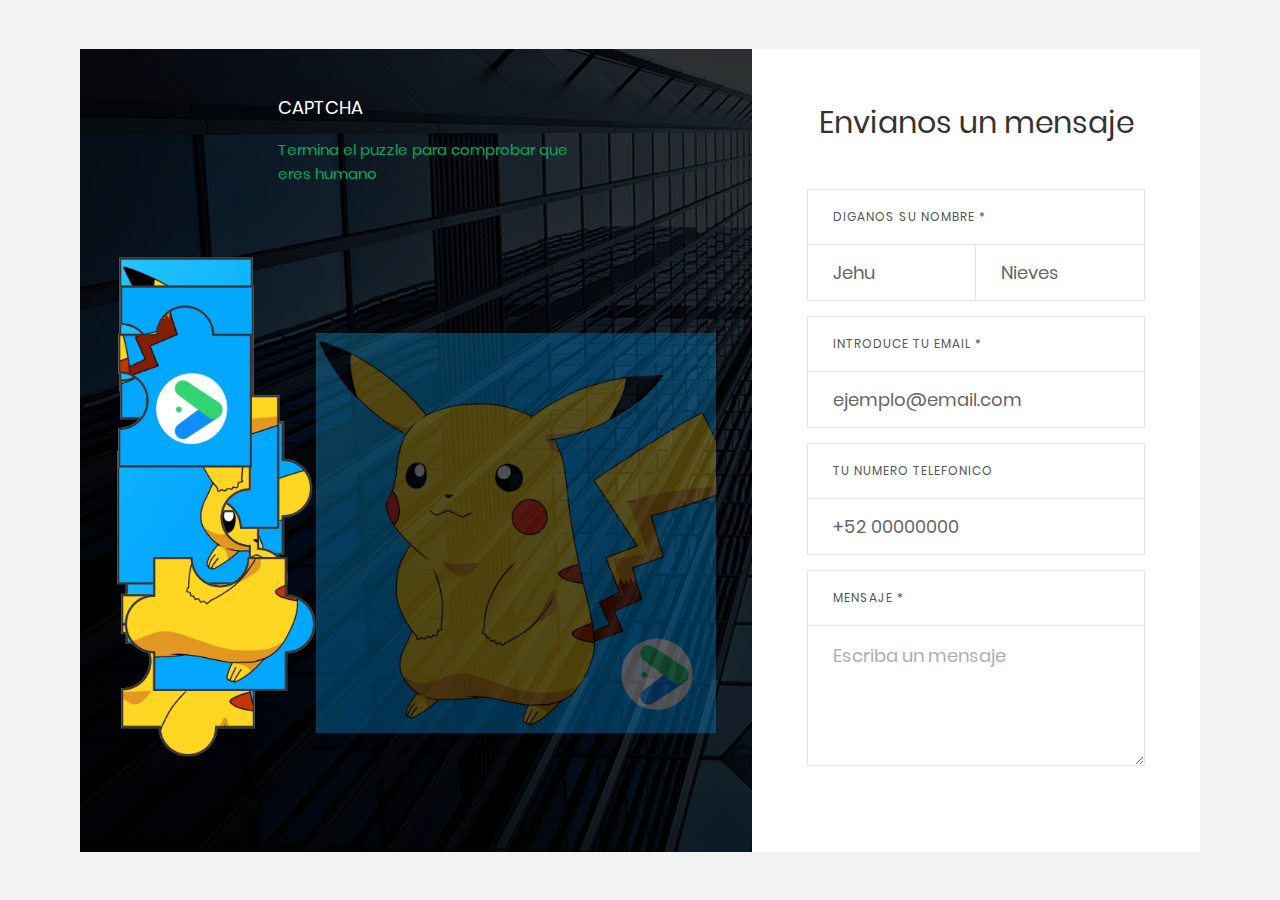
<file: index.html>
<!DOCTYPE html>
<html lang="en">
<head>
	<title>Contactar</title>
	<meta charset="UTF-8">
	<meta name="viewport" content="width=device-width, initial-scale=1">
<!--===============================================================================================-->
	<link rel="icon" type="image/png" href="images/icons/favicon.ico"/>
<!--===============================================================================================-->
	<link rel="stylesheet" type="text/css" href="vendor/bootstrap/css/bootstrap.min.css">
<!--===============================================================================================-->
	<link rel="stylesheet" type="text/css" href="fonts/font-awesome-4.7.0/css/font-awesome.min.css">
<!--===============================================================================================-->
	<link rel="stylesheet" type="text/css" href="fonts/Linearicons-Free-v1.0.0/icon-font.min.css">
<!--===============================================================================================-->
	<link rel="stylesheet" type="text/css" href="vendor/animate/animate.css">
<!--===============================================================================================-->
	<link rel="stylesheet" type="text/css" href="vendor/css-hamburgers/hamburgers.min.css">
<!--===============================================================================================-->
	<link rel="stylesheet" type="text/css" href="vendor/animsition/css/animsition.min.css">
<!--===============================================================================================-->
	<link rel="stylesheet" type="text/css" href="vendor/select2/select2.min.css">
<!--===============================================================================================-->
	<link rel="stylesheet" type="text/css" href="vendor/daterangepicker/daterangepicker.css">
<!--===============================================================================================-->
	<link rel="stylesheet" type="text/css" href="css/util.css">
	<link rel="stylesheet" type="text/css" href="css/main.css">
<!--===============================================================================================-->
	<link rel="stylesheet" href="css/main2.css">
</head>
<body>
	

	<div class="container-contact100">
		<div class="wrap-contact100">
			<form class="contact100-form validate-form">
				<span class="contact100-form-title">
					Envianos un mensaje
				</span>

				<label class="label-input100" for="first-name">Diganos su nombre *</label>
				<div class="wrap-input100 rs1-wrap-input100 validate-input" data-validate="Type first name">
					<input id="first-name" class="input100" type="text" name="first-name" value="Jehu">
					<span class="focus-input100"></span>
				</div>
				<div class="wrap-input100 rs2-wrap-input100 validate-input" data-validate="Type last name">
					<input class="input100" type="text" name="last-name" value="Nieves">
					<span class="focus-input100"></span>
				</div>

				<label class="label-input100" for="email">Introduce tu email *</label>
				<div class="wrap-input100 validate-input" data-validate = "Valid email is required: ex@abc.xyz">
					<input id="email" class="input100" type="text" name="email" value="ejemplo@email.com">
					<span class="focus-input100"></span>
				</div>

				<label class="label-input100" for="phone">Tu numero telefonico</label>
				<div class="wrap-input100">
					<input id="phone" class="input100" type="text" name="phone" value="+52 00000000">
					<span class="focus-input100"></span>
				</div>

				<label class="label-input100" for="message">Mensaje *</label>
				<div class="wrap-input100 validate-input" data-validate = "Message is required">
					<textarea id="message" class="input100" name="message" placeholder="Escriba un mensaje"></textarea>
					<span class="focus-input100"></span>
				</div>

				<div class="container-contact100-form-btn">
					<button class="contact100-form-btn" id="boton1" onclick="enviarMs()" >
						Enviar Mensaje
					</button>
				</div>
			</form>
			<script type="text/javascript">
				document.getElementById('boton1').style.display = 'none';
			</script>
			<script type="text/javascript">
				function enviarMs() {
					alert("Mensaje enviado con exito");
				}
			</script>
			<div class="contact100-more flex-col-c-m" style="background-image: url('images/bg-01.jpg');">
				
				<div class="dis-flex size1 p-b-47">
					<div class="txt1 p-r-25">
						<span class="lnr lnr-select"></span>
					</div>

					<div class="flex-col size2">
						<span class="txt1 p-b-20">
							CAPTCHA
						</span>

						<span class="txt3">
							Termina el puzzle para comprobar que eres humano
						</span>
					</div>
				</div>

				<svg width="600" height="600" id="entorno">
				<g id="fondo"><image href="img/pikachu.png" width="400" height="400" x="200" y="100"></g>
				<g class="padre" id="0"><image href="img/1.png" class="movil"></g>
				<g class="padre" id="1"><image href="img/2.png" class="movil"></g>
				<g class="padre" id="2"><image href="img/3.png" class="movil"></g>
				<g class="padre" id="3"><image href="img/4.png" class="movil"></g>
				<g class="padre" id="4"><image href="img/5.png" class="movil"></g>
				<g class="padre" id="5"><image href="img/6.png" class="movil"></g>
				<g class="padre" id="6"><image href="img/7.png" class="movil"></g>
				<g class="padre" id="7"><image href="img/8.png" class="movil"></g>
				<g class="padre" id="8"><image href="img/9.png" class="movil"></g>
				</svg>

				<!--<audio id="win" src="https://raw.githubusercontent.com/NestorPlasencia/PikaPuzzle/master/media/win.mp3"></audio> -->

				<script type="text/javascript" src="js/main2.js"></script>


			</div>
		</div>
	</div>



	<div id="dropDownSelect1"></div>

<!--===============================================================================================-->
	<script src="vendor/jquery/jquery-3.2.1.min.js"></script>
<!--===============================================================================================-->
	<script src="vendor/animsition/js/animsition.min.js"></script>
<!--===============================================================================================-->
	<script src="vendor/bootstrap/js/popper.js"></script>
	<script src="vendor/bootstrap/js/bootstrap.min.js"></script>
<!--===============================================================================================-->
	<script src="vendor/select2/select2.min.js"></script>
	<script>
		$(".selection-2").select2({
			minimumResultsForSearch: 20,
			dropdownParent: $('#dropDownSelect1')
		});
	</script>
<!--===============================================================================================-->
	<script src="vendor/daterangepicker/moment.min.js"></script>
	<script src="vendor/daterangepicker/daterangepicker.js"></script>
<!--===============================================================================================-->
	<script src="vendor/countdowntime/countdowntime.js"></script>
<!--===============================================================================================-->
	<script src="js/main.js"></script>
	<!-- Global site tag (gtag.js) - Google Analytics -->
	<script async src="https://www.googletagmanager.com/gtag/js?id=UA-23581568-13"></script>
	<script>
	  window.dataLayer = window.dataLayer || [];
	  function gtag(){dataLayer.push(arguments);}
	  gtag('js', new Date());

	  gtag('config', 'UA-23581568-13');
	</script>
</body>
</html>
</file>
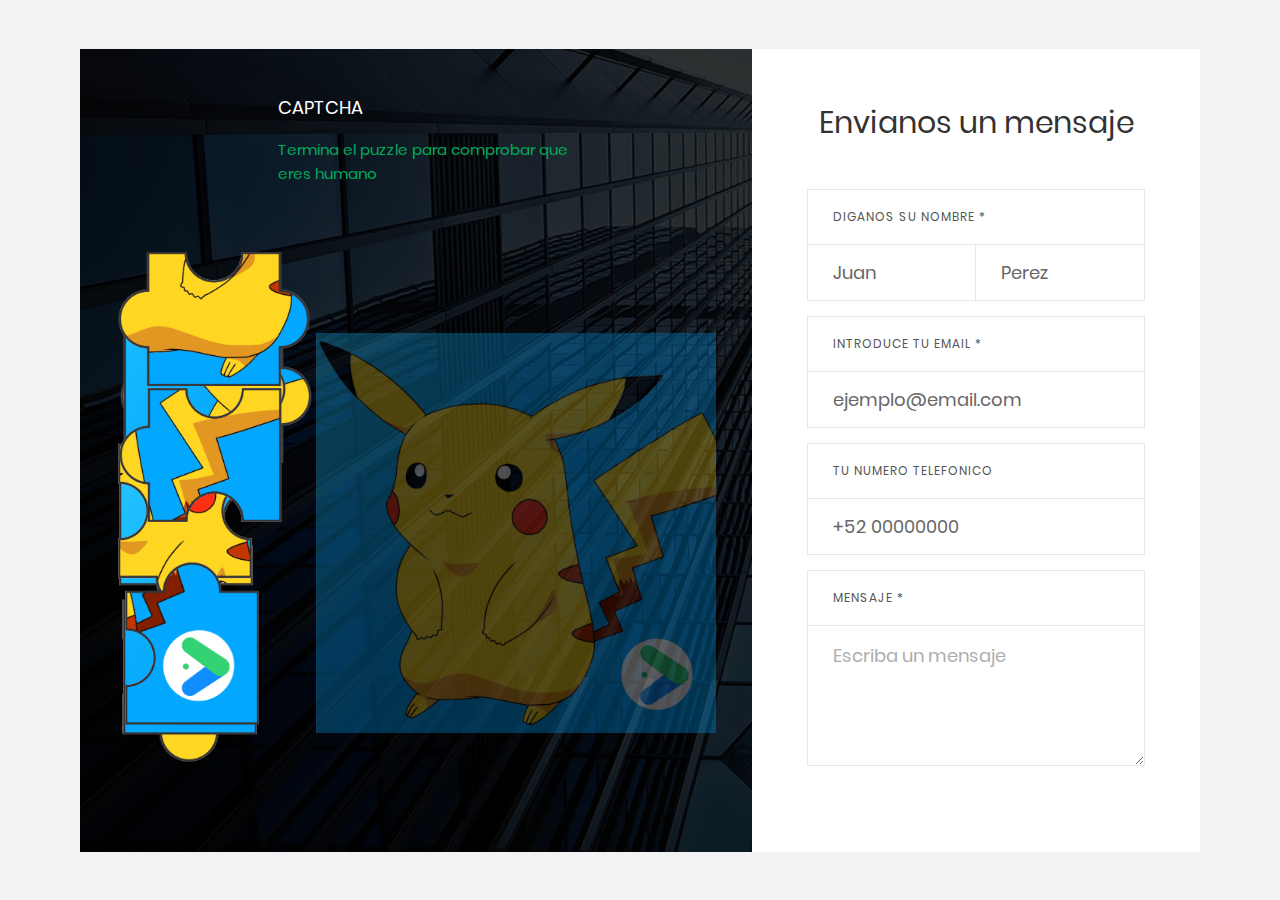
<file: index (copia).html>
<!DOCTYPE html>
<html lang="en">
<head>
	<title>Contactar</title>
	<meta charset="UTF-8">
	<meta name="viewport" content="width=device-width, initial-scale=1">
<!--===============================================================================================-->
	<link rel="icon" type="image/png" href="images/icons/favicon.ico"/>
<!--===============================================================================================-->
	<link rel="stylesheet" type="text/css" href="vendor/bootstrap/css/bootstrap.min.css">
<!--===============================================================================================-->
	<link rel="stylesheet" type="text/css" href="fonts/font-awesome-4.7.0/css/font-awesome.min.css">
<!--===============================================================================================-->
	<link rel="stylesheet" type="text/css" href="fonts/Linearicons-Free-v1.0.0/icon-font.min.css">
<!--===============================================================================================-->
	<link rel="stylesheet" type="text/css" href="vendor/animate/animate.css">
<!--===============================================================================================-->
	<link rel="stylesheet" type="text/css" href="vendor/css-hamburgers/hamburgers.min.css">
<!--===============================================================================================-->
	<link rel="stylesheet" type="text/css" href="vendor/animsition/css/animsition.min.css">
<!--===============================================================================================-->
	<link rel="stylesheet" type="text/css" href="vendor/select2/select2.min.css">
<!--===============================================================================================-->
	<link rel="stylesheet" type="text/css" href="vendor/daterangepicker/daterangepicker.css">
<!--===============================================================================================-->
	<link rel="stylesheet" type="text/css" href="css/util.css">
	<link rel="stylesheet" type="text/css" href="css/main.css">
<!--===============================================================================================-->
	<link rel="stylesheet" href="css/main2.css">
</head>
<body>
	

	<div class="container-contact100">
		<div class="wrap-contact100">
			<form class="contact100-form validate-form">
				<span class="contact100-form-title">
					Envianos un mensaje
				</span>

				<label class="label-input100" for="first-name">Diganos su nombre *</label>
				<div class="wrap-input100 rs1-wrap-input100 validate-input" data-validate="Type first name">
					<input id="first-name" class="input100" type="text" name="first-name" value="Juan">
					<span class="focus-input100"></span>
				</div>
				<div class="wrap-input100 rs2-wrap-input100 validate-input" data-validate="Type last name">
					<input class="input100" type="text" name="last-name" value="Perez">
					<span class="focus-input100"></span>
				</div>

				<label class="label-input100" for="email">Introduce tu email *</label>
				<div class="wrap-input100 validate-input" data-validate = "Valid email is required: ex@abc.xyz">
					<input id="email" class="input100" type="text" name="email" value="ejemplo@email.com">
					<span class="focus-input100"></span>
				</div>

				<label class="label-input100" for="phone">Tu numero telefonico</label>
				<div class="wrap-input100">
					<input id="phone" class="input100" type="text" name="phone" value="+52 00000000">
					<span class="focus-input100"></span>
				</div>

				<label class="label-input100" for="message">Mensaje *</label>
				<div class="wrap-input100 validate-input" data-validate = "Message is required">
					<textarea id="message" class="input100" name="message" placeholder="Escriba un mensaje"></textarea>
					<span class="focus-input100"></span>
				</div>

				<div class="container-contact100-form-btn">
					<button class="contact100-form-btn" id="boton1" onclick="enviarMs()" >
						Enviar Mensaje
					</button>
				</div>
			</form>
			<script type="text/javascript">
				document.getElementById('boton1').style.display = 'none';
			</script>
			<script type="text/javascript">
				function enviarMs() {
					alert("Mensaje enviado con exito");
				}
			</script>
			<div class="contact100-more flex-col-c-m" style="background-image: url('images/bg-01.jpg');">
				
				<div class="dis-flex size1 p-b-47">
					<div class="txt1 p-r-25">
						<span class="lnr lnr-select"></span>
					</div>

					<div class="flex-col size2">
						<span class="txt1 p-b-20">
							CAPTCHA
						</span>

						<span class="txt3">
							Termina el puzzle para comprobar que eres humano
						</span>
					</div>
				</div>

				<svg width="600" height="600" id="entorno">
				<g id="fondo"><image href="img/pikachu.png" width="400" height="400" x="200" y="100"></g>
				<g class="padre" id="0"><image href="img/1.png" class="movil"></g>
				<g class="padre" id="1"><image href="img/2.png" class="movil"></g>
				<g class="padre" id="2"><image href="img/3.png" class="movil"></g>
				<g class="padre" id="3"><image href="img/4.png" class="movil"></g>
				<g class="padre" id="4"><image href="img/5.png" class="movil"></g>
				<g class="padre" id="5"><image href="img/6.png" class="movil"></g>
				<g class="padre" id="6"><image href="img/7.png" class="movil"></g>
				<g class="padre" id="7"><image href="img/8.png" class="movil"></g>
				<g class="padre" id="8"><image href="img/9.png" class="movil"></g>
				</svg>

				<!--<audio id="win" src="https://raw.githubusercontent.com/NestorPlasencia/PikaPuzzle/master/media/win.mp3"></audio> -->

				<script type="text/javascript" src="js/main2.js"></script>


			</div>
		</div>
	</div>



	<div id="dropDownSelect1"></div>

<!--===============================================================================================-->
	<script src="vendor/jquery/jquery-3.2.1.min.js"></script>
<!--===============================================================================================-->
	<script src="vendor/animsition/js/animsition.min.js"></script>
<!--===============================================================================================-->
	<script src="vendor/bootstrap/js/popper.js"></script>
	<script src="vendor/bootstrap/js/bootstrap.min.js"></script>
<!--===============================================================================================-->
	<script src="vendor/select2/select2.min.js"></script>
	<script>
		$(".selection-2").select2({
			minimumResultsForSearch: 20,
			dropdownParent: $('#dropDownSelect1')
		});
	</script>
<!--===============================================================================================-->
	<script src="vendor/daterangepicker/moment.min.js"></script>
	<script src="vendor/daterangepicker/daterangepicker.js"></script>
<!--===============================================================================================-->
	<script src="vendor/countdowntime/countdowntime.js"></script>
<!--===============================================================================================-->
	<script src="js/main.js"></script>
	<!-- Global site tag (gtag.js) - Google Analytics -->
	<script async src="https://www.googletagmanager.com/gtag/js?id=UA-23581568-13"></script>
	<script>
	  window.dataLayer = window.dataLayer || [];
	  function gtag(){dataLayer.push(arguments);}
	  gtag('js', new Date());

	  gtag('config', 'UA-23581568-13');
	</script>
</body>
</html>
</file>
<file: vendor/daterangepicker/daterangepicker.css>
.daterangepicker {
  position: absolute;
  color: inherit;
  background-color: #fff;
  border-radius: 4px;
  width: 278px;
  padding: 4px;
  margin-top: 1px;
  top: 100px;
  left: 20px;
  /* Calendars */ }
  .daterangepicker:before, .daterangepicker:after {
    position: absolute;
    display: inline-block;
    border-bottom-color: rgba(0, 0, 0, 0.2);
    content: ''; }
  .daterangepicker:before {
    top: -7px;
    border-right: 7px solid transparent;
    border-left: 7px solid transparent;
    border-bottom: 7px solid #ccc; }
  .daterangepicker:after {
    top: -6px;
    border-right: 6px solid transparent;
    border-bottom: 6px solid #fff;
    border-left: 6px solid transparent; }
  .daterangepicker.opensleft:before {
    right: 9px; }
  .daterangepicker.opensleft:after {
    right: 10px; }
  .daterangepicker.openscenter:before {
    left: 0;
    right: 0;
    width: 0;
    margin-left: auto;
    margin-right: auto; }
  .daterangepicker.openscenter:after {
    left: 0;
    right: 0;
    width: 0;
    margin-left: auto;
    margin-right: auto; }
  .daterangepicker.opensright:before {
    left: 9px; }
  .daterangepicker.opensright:after {
    left: 10px; }
  .daterangepicker.dropup {
    margin-top: -5px; }
    .daterangepicker.dropup:before {
      top: initial;
      bottom: -7px;
      border-bottom: initial;
      border-top: 7px solid #ccc; }
    .daterangepicker.dropup:after {
      top: initial;
      bottom: -6px;
      border-bottom: initial;
      border-top: 6px solid #fff; }
  .daterangepicker.dropdown-menu {
    max-width: none;
    z-index: 3001; }
  .daterangepicker.single .ranges, .daterangepicker.single .calendar {
    float: none; }
  .daterangepicker.show-calendar .calendar {
    display: block; }
  .daterangepicker .calendar {
    display: none;
    max-width: 270px;
    margin: 4px; }
    .daterangepicker .calendar.single .calendar-table {
      border: none; }
    .daterangepicker .calendar th, .daterangepicker .calendar td {
      white-space: nowrap;
      text-align: center;
      min-width: 32px; }
  .daterangepicker .calendar-table {
    border: 1px solid #fff;
    padding: 4px;
    border-radius: 4px;
    background-color: #fff; }
  .daterangepicker table {
    width: 100%;
    margin: 0; }
  .daterangepicker td, .daterangepicker th {
    text-align: center;
    width: 20px;
    height: 20px;
    border-radius: 4px;
    border: 1px solid transparent;
    white-space: nowrap;
    cursor: pointer; }
    .daterangepicker td.available:hover, .daterangepicker th.available:hover {
      background-color: #eee;
      border-color: transparent;
      color: inherit; }
    .daterangepicker td.week, .daterangepicker th.week {
      font-size: 80%;
      color: #ccc; }
  .daterangepicker td.off, .daterangepicker td.off.in-range, .daterangepicker td.off.start-date, .daterangepicker td.off.end-date {
    background-color: #fff;
    border-color: transparent;
    color: #999; }
  .daterangepicker td.in-range {
    background-color: #ebf4f8;
    border-color: transparent;
    color: #000;
    border-radius: 0; }
  .daterangepicker td.start-date {
    border-radius: 4px 0 0 4px; }
  .daterangepicker td.end-date {
    border-radius: 0 4px 4px 0; }
  .daterangepicker td.start-date.end-date {
    border-radius: 4px; }
  .daterangepicker td.active, .daterangepicker td.active:hover {
    background-color: #357ebd;
    border-color: transparent;
    color: #fff; }
  .daterangepicker th.month {
    width: auto; }
  .daterangepicker td.disabled, .daterangepicker option.disabled {
    color: #999;
    cursor: not-allowed;
    text-decoration: line-through; }
  .daterangepicker select.monthselect, .daterangepicker select.yearselect {
    font-size: 12px;
    padding: 1px;
    height: auto;
    margin: 0;
    cursor: default; }
  .daterangepicker select.monthselect {
    margin-right: 2%;
    width: 56%; }
  .daterangepicker select.yearselect {
    width: 40%; }
  .daterangepicker select.hourselect, .daterangepicker select.minuteselect, .daterangepicker select.secondselect, .daterangepicker select.ampmselect {
    width: 50px;
    margin-bottom: 0; }
  .daterangepicker .input-mini {
    border: 1px solid #ccc;
    border-radius: 4px;
    color: #555;
    height: 30px;
    line-height: 30px;
    display: block;
    vertical-align: middle;
    margin: 0 0 5px 0;
    padding: 0 6px 0 28px;
    width: 100%; }
    .daterangepicker .input-mini.active {
      border: 1px solid #08c;
      border-radius: 4px; }
  .daterangepicker .daterangepicker_input {
    position: relative; }
    .daterangepicker .daterangepicker_input i {
      position: absolute;
      left: 8px;
      top: 8px; }
  .daterangepicker.rtl .input-mini {
    padding-right: 28px;
    padding-left: 6px; }
  .daterangepicker.rtl .daterangepicker_input i {
    left: auto;
    right: 8px; }
  .daterangepicker .calendar-time {
    text-align: center;
    margin: 5px auto;
    line-height: 30px;
    position: relative;
    padding-left: 28px; }
    .daterangepicker .calendar-time select.disabled {
      color: #ccc;
      cursor: not-allowed; }

.ranges {
  font-size: 11px;
  float: none;
  margin: 4px;
  text-align: left; }
  .ranges ul {
    list-style: none;
    margin: 0 auto;
    padding: 0;
    width: 100%; }
  .ranges li {
    font-size: 13px;
    background-color: #f5f5f5;
    border: 1px solid #f5f5f5;
    border-radius: 4px;
    color: #08c;
    padding: 3px 12px;
    margin-bottom: 8px;
    cursor: pointer; }
    .ranges li:hover {
      background-color: #08c;
      border: 1px solid #08c;
      color: #fff; }
    .ranges li.active {
      background-color: #08c;
      border: 1px solid #08c;
      color: #fff; }

/*  Larger Screen Styling */
@media (min-width: 564px) {
  .daterangepicker {
    width: auto; }
    .daterangepicker .ranges ul {
      width: 160px; }
    .daterangepicker.single .ranges ul {
      width: 100%; }
    .daterangepicker.single .calendar.left {
      clear: none; }
    .daterangepicker.single.ltr .ranges, .daterangepicker.single.ltr .calendar {
      float: left; }
    .daterangepicker.single.rtl .ranges, .daterangepicker.single.rtl .calendar {
      float: right; }
    .daterangepicker.ltr {
      direction: ltr;
      text-align: left; }
      .daterangepicker.ltr .calendar.left {
        clear: left;
        margin-right: 0; }
        .daterangepicker.ltr .calendar.left .calendar-table {
          border-right: none;
          border-top-right-radius: 0;
          border-bottom-right-radius: 0; }
      .daterangepicker.ltr .calendar.right {
        margin-left: 0; }
        .daterangepicker.ltr .calendar.right .calendar-table {
          border-left: none;
          border-top-left-radius: 0;
          border-bottom-left-radius: 0; }
      .daterangepicker.ltr .left .daterangepicker_input {
        padding-right: 12px; }
      .daterangepicker.ltr .calendar.left .calendar-table {
        padding-right: 12px; }
      .daterangepicker.ltr .ranges, .daterangepicker.ltr .calendar {
        float: left; }
    .daterangepicker.rtl {
      direction: rtl;
      text-align: right; }
      .daterangepicker.rtl .calendar.left {
        clear: right;
        margin-left: 0; }
        .daterangepicker.rtl .calendar.left .calendar-table {
          border-left: none;
          border-top-left-radius: 0;
          border-bottom-left-radius: 0; }
      .daterangepicker.rtl .calendar.right {
        margin-right: 0; }
        .daterangepicker.rtl .calendar.right .calendar-table {
          border-right: none;
          border-top-right-radius: 0;
          border-bottom-right-radius: 0; }
      .daterangepicker.rtl .left .daterangepicker_input {
        padding-left: 12px; }
      .daterangepicker.rtl .calendar.left .calendar-table {
        padding-left: 12px; }
      .daterangepicker.rtl .ranges, .daterangepicker.rtl .calendar {
        text-align: right;
        float: right; } }
@media (min-width: 730px) {
  .daterangepicker .ranges {
    width: auto; }
  .daterangepicker.ltr .ranges {
    float: left; }
  .daterangepicker.rtl .ranges {
    float: right; }
  .daterangepicker .calendar.left {
    clear: none !important; } }
</file>
<file: css/util.css>
/*[ FONT SIZE ]
///////////////////////////////////////////////////////////
*/
.fs-1 {font-size: 1px;}
.fs-2 {font-size: 2px;}
.fs-3 {font-size: 3px;}
.fs-4 {font-size: 4px;}
.fs-5 {font-size: 5px;}
.fs-6 {font-size: 6px;}
.fs-7 {font-size: 7px;}
.fs-8 {font-size: 8px;}
.fs-9 {font-size: 9px;}
.fs-10 {font-size: 10px;}
.fs-11 {font-size: 11px;}
.fs-12 {font-size: 12px;}
.fs-13 {font-size: 13px;}
.fs-14 {font-size: 14px;}
.fs-15 {font-size: 15px;}
.fs-16 {font-size: 16px;}
.fs-17 {font-size: 17px;}
.fs-18 {font-size: 18px;}
.fs-19 {font-size: 19px;}
.fs-20 {font-size: 20px;}
.fs-21 {font-size: 21px;}
.fs-22 {font-size: 22px;}
.fs-23 {font-size: 23px;}
.fs-24 {font-size: 24px;}
.fs-25 {font-size: 25px;}
.fs-26 {font-size: 26px;}
.fs-27 {font-size: 27px;}
.fs-28 {font-size: 28px;}
.fs-29 {font-size: 29px;}
.fs-30 {font-size: 30px;}
.fs-31 {font-size: 31px;}
.fs-32 {font-size: 32px;}
.fs-33 {font-size: 33px;}
.fs-34 {font-size: 34px;}
.fs-35 {font-size: 35px;}
.fs-36 {font-size: 36px;}
.fs-37 {font-size: 37px;}
.fs-38 {font-size: 38px;}
.fs-39 {font-size: 39px;}
.fs-40 {font-size: 40px;}
.fs-41 {font-size: 41px;}
.fs-42 {font-size: 42px;}
.fs-43 {font-size: 43px;}
.fs-44 {font-size: 44px;}
.fs-45 {font-size: 45px;}
.fs-46 {font-size: 46px;}
.fs-47 {font-size: 47px;}
.fs-48 {font-size: 48px;}
.fs-49 {font-size: 49px;}
.fs-50 {font-size: 50px;}
.fs-51 {font-size: 51px;}
.fs-52 {font-size: 52px;}
.fs-53 {font-size: 53px;}
.fs-54 {font-size: 54px;}
.fs-55 {font-size: 55px;}
.fs-56 {font-size: 56px;}
.fs-57 {font-size: 57px;}
.fs-58 {font-size: 58px;}
.fs-59 {font-size: 59px;}
.fs-60 {font-size: 60px;}
.fs-61 {font-size: 61px;}
.fs-62 {font-size: 62px;}
.fs-63 {font-size: 63px;}
.fs-64 {font-size: 64px;}
.fs-65 {font-size: 65px;}
.fs-66 {font-size: 66px;}
.fs-67 {font-size: 67px;}
.fs-68 {font-size: 68px;}
.fs-69 {font-size: 69px;}
.fs-70 {font-size: 70px;}
.fs-71 {font-size: 71px;}
.fs-72 {font-size: 72px;}
.fs-73 {font-size: 73px;}
.fs-74 {font-size: 74px;}
.fs-75 {font-size: 75px;}
.fs-76 {font-size: 76px;}
.fs-77 {font-size: 77px;}
.fs-78 {font-size: 78px;}
.fs-79 {font-size: 79px;}
.fs-80 {font-size: 80px;}
.fs-81 {font-size: 81px;}
.fs-82 {font-size: 82px;}
.fs-83 {font-size: 83px;}
.fs-84 {font-size: 84px;}
.fs-85 {font-size: 85px;}
.fs-86 {font-size: 86px;}
.fs-87 {font-size: 87px;}
.fs-88 {font-size: 88px;}
.fs-89 {font-size: 89px;}
.fs-90 {font-size: 90px;}
.fs-91 {font-size: 91px;}
.fs-92 {font-size: 92px;}
.fs-93 {font-size: 93px;}
.fs-94 {font-size: 94px;}
.fs-95 {font-size: 95px;}
.fs-96 {font-size: 96px;}
.fs-97 {font-size: 97px;}
.fs-98 {font-size: 98px;}
.fs-99 {font-size: 99px;}
.fs-100 {font-size: 100px;}
.fs-101 {font-size: 101px;}
.fs-102 {font-size: 102px;}
.fs-103 {font-size: 103px;}
.fs-104 {font-size: 104px;}
.fs-105 {font-size: 105px;}
.fs-106 {font-size: 106px;}
.fs-107 {font-size: 107px;}
.fs-108 {font-size: 108px;}
.fs-109 {font-size: 109px;}
.fs-110 {font-size: 110px;}
.fs-111 {font-size: 111px;}
.fs-112 {font-size: 112px;}
.fs-113 {font-size: 113px;}
.fs-114 {font-size: 114px;}
.fs-115 {font-size: 115px;}
.fs-116 {font-size: 116px;}
.fs-117 {font-size: 117px;}
.fs-118 {font-size: 118px;}
.fs-119 {font-size: 119px;}
.fs-120 {font-size: 120px;}
.fs-121 {font-size: 121px;}
.fs-122 {font-size: 122px;}
.fs-123 {font-size: 123px;}
.fs-124 {font-size: 124px;}
.fs-125 {font-size: 125px;}
.fs-126 {font-size: 126px;}
.fs-127 {font-size: 127px;}
.fs-128 {font-size: 128px;}
.fs-129 {font-size: 129px;}
.fs-130 {font-size: 130px;}
.fs-131 {font-size: 131px;}
.fs-132 {font-size: 132px;}
.fs-133 {font-size: 133px;}
.fs-134 {font-size: 134px;}
.fs-135 {font-size: 135px;}
.fs-136 {font-size: 136px;}
.fs-137 {font-size: 137px;}
.fs-138 {font-size: 138px;}
.fs-139 {font-size: 139px;}
.fs-140 {font-size: 140px;}
.fs-141 {font-size: 141px;}
.fs-142 {font-size: 142px;}
.fs-143 {font-size: 143px;}
.fs-144 {font-size: 144px;}
.fs-145 {font-size: 145px;}
.fs-146 {font-size: 146px;}
.fs-147 {font-size: 147px;}
.fs-148 {font-size: 148px;}
.fs-149 {font-size: 149px;}
.fs-150 {font-size: 150px;}
.fs-151 {font-size: 151px;}
.fs-152 {font-size: 152px;}
.fs-153 {font-size: 153px;}
.fs-154 {font-size: 154px;}
.fs-155 {font-size: 155px;}
.fs-156 {font-size: 156px;}
.fs-157 {font-size: 157px;}
.fs-158 {font-size: 158px;}
.fs-159 {font-size: 159px;}
.fs-160 {font-size: 160px;}
.fs-161 {font-size: 161px;}
.fs-162 {font-size: 162px;}
.fs-163 {font-size: 163px;}
.fs-164 {font-size: 164px;}
.fs-165 {font-size: 165px;}
.fs-166 {font-size: 166px;}
.fs-167 {font-size: 167px;}
.fs-168 {font-size: 168px;}
.fs-169 {font-size: 169px;}
.fs-170 {font-size: 170px;}
.fs-171 {font-size: 171px;}
.fs-172 {font-size: 172px;}
.fs-173 {font-size: 173px;}
.fs-174 {font-size: 174px;}
.fs-175 {font-size: 175px;}
.fs-176 {font-size: 176px;}
.fs-177 {font-size: 177px;}
.fs-178 {font-size: 178px;}
.fs-179 {font-size: 179px;}
.fs-180 {font-size: 180px;}
.fs-181 {font-size: 181px;}
.fs-182 {font-size: 182px;}
.fs-183 {font-size: 183px;}
.fs-184 {font-size: 184px;}
.fs-185 {font-size: 185px;}
.fs-186 {font-size: 186px;}
.fs-187 {font-size: 187px;}
.fs-188 {font-size: 188px;}
.fs-189 {font-size: 189px;}
.fs-190 {font-size: 190px;}
.fs-191 {font-size: 191px;}
.fs-192 {font-size: 192px;}
.fs-193 {font-size: 193px;}
.fs-194 {font-size: 194px;}
.fs-195 {font-size: 195px;}
.fs-196 {font-size: 196px;}
.fs-197 {font-size: 197px;}
.fs-198 {font-size: 198px;}
.fs-199 {font-size: 199px;}
.fs-200 {font-size: 200px;}

/*[ PADDING ]
///////////////////////////////////////////////////////////
*/
.p-t-0 {padding-top: 0px;}
.p-t-1 {padding-top: 1px;}
.p-t-2 {padding-top: 2px;}
.p-t-3 {padding-top: 3px;}
.p-t-4 {padding-top: 4px;}
.p-t-5 {padding-top: 5px;}
.p-t-6 {padding-top: 6px;}
.p-t-7 {padding-top: 7px;}
.p-t-8 {padding-top: 8px;}
.p-t-9 {padding-top: 9px;}
.p-t-10 {padding-top: 10px;}
.p-t-11 {padding-top: 11px;}
.p-t-12 {padding-top: 12px;}
.p-t-13 {padding-top: 13px;}
.p-t-14 {padding-top: 14px;}
.p-t-15 {padding-top: 15px;}
.p-t-16 {padding-top: 16px;}
.p-t-17 {padding-top: 17px;}
.p-t-18 {padding-top: 18px;}
.p-t-19 {padding-top: 19px;}
.p-t-20 {padding-top: 20px;}
.p-t-21 {padding-top: 21px;}
.p-t-22 {padding-top: 22px;}
.p-t-23 {padding-top: 23px;}
.p-t-24 {padding-top: 24px;}
.p-t-25 {padding-top: 25px;}
.p-t-26 {padding-top: 26px;}
.p-t-27 {padding-top: 27px;}
.p-t-28 {padding-top: 28px;}
.p-t-29 {padding-top: 29px;}
.p-t-30 {padding-top: 30px;}
.p-t-31 {padding-top: 31px;}
.p-t-32 {padding-top: 32px;}
.p-t-33 {padding-top: 33px;}
.p-t-34 {padding-top: 34px;}
.p-t-35 {padding-top: 35px;}
.p-t-36 {padding-top: 36px;}
.p-t-37 {padding-top: 37px;}
.p-t-38 {padding-top: 38px;}
.p-t-39 {padding-top: 39px;}
.p-t-40 {padding-top: 40px;}
.p-t-41 {padding-top: 41px;}
.p-t-42 {padding-top: 42px;}
.p-t-43 {padding-top: 43px;}
.p-t-44 {padding-top: 44px;}
.p-t-45 {padding-top: 45px;}
.p-t-46 {padding-top: 46px;}
.p-t-47 {padding-top: 47px;}
.p-t-48 {padding-top: 48px;}
.p-t-49 {padding-top: 49px;}
.p-t-50 {padding-top: 50px;}
.p-t-51 {padding-top: 51px;}
.p-t-52 {padding-top: 52px;}
.p-t-53 {padding-top: 53px;}
.p-t-54 {padding-top: 54px;}
.p-t-55 {padding-top: 55px;}
.p-t-56 {padding-top: 56px;}
.p-t-57 {padding-top: 57px;}
.p-t-58 {padding-top: 58px;}
.p-t-59 {padding-top: 59px;}
.p-t-60 {padding-top: 60px;}
.p-t-61 {padding-top: 61px;}
.p-t-62 {padding-top: 62px;}
.p-t-63 {padding-top: 63px;}
.p-t-64 {padding-top: 64px;}
.p-t-65 {padding-top: 65px;}
.p-t-66 {padding-top: 66px;}
.p-t-67 {padding-top: 67px;}
.p-t-68 {padding-top: 68px;}
.p-t-69 {padding-top: 69px;}
.p-t-70 {padding-top: 70px;}
.p-t-71 {padding-top: 71px;}
.p-t-72 {padding-top: 72px;}
.p-t-73 {padding-top: 73px;}
.p-t-74 {padding-top: 74px;}
.p-t-75 {padding-top: 75px;}
.p-t-76 {padding-top: 76px;}
.p-t-77 {padding-top: 77px;}
.p-t-78 {padding-top: 78px;}
.p-t-79 {padding-top: 79px;}
.p-t-80 {padding-top: 80px;}
.p-t-81 {padding-top: 81px;}
.p-t-82 {padding-top: 82px;}
.p-t-83 {padding-top: 83px;}
.p-t-84 {padding-top: 84px;}
.p-t-85 {padding-top: 85px;}
.p-t-86 {padding-top: 86px;}
.p-t-87 {padding-top: 87px;}
.p-t-88 {padding-top: 88px;}
.p-t-89 {padding-top: 89px;}
.p-t-90 {padding-top: 90px;}
.p-t-91 {padding-top: 91px;}
.p-t-92 {padding-top: 92px;}
.p-t-93 {padding-top: 93px;}
.p-t-94 {padding-top: 94px;}
.p-t-95 {padding-top: 95px;}
.p-t-96 {padding-top: 96px;}
.p-t-97 {padding-top: 97px;}
.p-t-98 {padding-top: 98px;}
.p-t-99 {padding-top: 99px;}
.p-t-100 {padding-top: 100px;}
.p-t-101 {padding-top: 101px;}
.p-t-102 {padding-top: 102px;}
.p-t-103 {padding-top: 103px;}
.p-t-104 {padding-top: 104px;}
.p-t-105 {padding-top: 105px;}
.p-t-106 {padding-top: 106px;}
.p-t-107 {padding-top: 107px;}
.p-t-108 {padding-top: 108px;}
.p-t-109 {padding-top: 109px;}
.p-t-110 {padding-top: 110px;}
.p-t-111 {padding-top: 111px;}
.p-t-112 {padding-top: 112px;}
.p-t-113 {padding-top: 113px;}
.p-t-114 {padding-top: 114px;}
.p-t-115 {padding-top: 115px;}
.p-t-116 {padding-top: 116px;}
.p-t-117 {padding-top: 117px;}
.p-t-118 {padding-top: 118px;}
.p-t-119 {padding-top: 119px;}
.p-t-120 {padding-top: 120px;}
.p-t-121 {padding-top: 121px;}
.p-t-122 {padding-top: 122px;}
.p-t-123 {padding-top: 123px;}
.p-t-124 {padding-top: 124px;}
.p-t-125 {padding-top: 125px;}
.p-t-126 {padding-top: 126px;}
.p-t-127 {padding-top: 127px;}
.p-t-128 {padding-top: 128px;}
.p-t-129 {padding-top: 129px;}
.p-t-130 {padding-top: 130px;}
.p-t-131 {padding-top: 131px;}
.p-t-132 {padding-top: 132px;}
.p-t-133 {padding-top: 133px;}
.p-t-134 {padding-top: 134px;}
.p-t-135 {padding-top: 135px;}
.p-t-136 {padding-top: 136px;}
.p-t-137 {padding-top: 137px;}
.p-t-138 {padding-top: 138px;}
.p-t-139 {padding-top: 139px;}
.p-t-140 {padding-top: 140px;}
.p-t-141 {padding-top: 141px;}
.p-t-142 {padding-top: 142px;}
.p-t-143 {padding-top: 143px;}
.p-t-144 {padding-top: 144px;}
.p-t-145 {padding-top: 145px;}
.p-t-146 {padding-top: 146px;}
.p-t-147 {padding-top: 147px;}
.p-t-148 {padding-top: 148px;}
.p-t-149 {padding-top: 149px;}
.p-t-150 {padding-top: 150px;}
.p-t-151 {padding-top: 151px;}
.p-t-152 {padding-top: 152px;}
.p-t-153 {padding-top: 153px;}
.p-t-154 {padding-top: 154px;}
.p-t-155 {padding-top: 155px;}
.p-t-156 {padding-top: 156px;}
.p-t-157 {padding-top: 157px;}
.p-t-158 {padding-top: 158px;}
.p-t-159 {padding-top: 159px;}
.p-t-160 {padding-top: 160px;}
.p-t-161 {padding-top: 161px;}
.p-t-162 {padding-top: 162px;}
.p-t-163 {padding-top: 163px;}
.p-t-164 {padding-top: 164px;}
.p-t-165 {padding-top: 165px;}
.p-t-166 {padding-top: 166px;}
.p-t-167 {padding-top: 167px;}
.p-t-168 {padding-top: 168px;}
.p-t-169 {padding-top: 169px;}
.p-t-170 {padding-top: 170px;}
.p-t-171 {padding-top: 171px;}
.p-t-172 {padding-top: 172px;}
.p-t-173 {padding-top: 173px;}
.p-t-174 {padding-top: 174px;}
.p-t-175 {padding-top: 175px;}
.p-t-176 {padding-top: 176px;}
.p-t-177 {padding-top: 177px;}
.p-t-178 {padding-top: 178px;}
.p-t-179 {padding-top: 179px;}
.p-t-180 {padding-top: 180px;}
.p-t-181 {padding-top: 181px;}
.p-t-182 {padding-top: 182px;}
.p-t-183 {padding-top: 183px;}
.p-t-184 {padding-top: 184px;}
.p-t-185 {padding-top: 185px;}
.p-t-186 {padding-top: 186px;}
.p-t-187 {padding-top: 187px;}
.p-t-188 {padding-top: 188px;}
.p-t-189 {padding-top: 189px;}
.p-t-190 {padding-top: 190px;}
.p-t-191 {padding-top: 191px;}
.p-t-192 {padding-top: 192px;}
.p-t-193 {padding-top: 193px;}
.p-t-194 {padding-top: 194px;}
.p-t-195 {padding-top: 195px;}
.p-t-196 {padding-top: 196px;}
.p-t-197 {padding-top: 197px;}
.p-t-198 {padding-top: 198px;}
.p-t-199 {padding-top: 199px;}
.p-t-200 {padding-top: 200px;}
.p-t-201 {padding-top: 201px;}
.p-t-202 {padding-top: 202px;}
.p-t-203 {padding-top: 203px;}
.p-t-204 {padding-top: 204px;}
.p-t-205 {padding-top: 205px;}
.p-t-206 {padding-top: 206px;}
.p-t-207 {padding-top: 207px;}
.p-t-208 {padding-top: 208px;}
.p-t-209 {padding-top: 209px;}
.p-t-210 {padding-top: 210px;}
.p-t-211 {padding-top: 211px;}
.p-t-212 {padding-top: 212px;}
.p-t-213 {padding-top: 213px;}
.p-t-214 {padding-top: 214px;}
.p-t-215 {padding-top: 215px;}
.p-t-216 {padding-top: 216px;}
.p-t-217 {padding-top: 217px;}
.p-t-218 {padding-top: 218px;}
.p-t-219 {padding-top: 219px;}
.p-t-220 {padding-top: 220px;}
.p-t-221 {padding-top: 221px;}
.p-t-222 {padding-top: 222px;}
.p-t-223 {padding-top: 223px;}
.p-t-224 {padding-top: 224px;}
.p-t-225 {padding-top: 225px;}
.p-t-226 {padding-top: 226px;}
.p-t-227 {padding-top: 227px;}
.p-t-228 {padding-top: 228px;}
.p-t-229 {padding-top: 229px;}
.p-t-230 {padding-top: 230px;}
.p-t-231 {padding-top: 231px;}
.p-t-232 {padding-top: 232px;}
.p-t-233 {padding-top: 233px;}
.p-t-234 {padding-top: 234px;}
.p-t-235 {padding-top: 235px;}
.p-t-236 {padding-top: 236px;}
.p-t-237 {padding-top: 237px;}
.p-t-238 {padding-top: 238px;}
.p-t-239 {padding-top: 239px;}
.p-t-240 {padding-top: 240px;}
.p-t-241 {padding-top: 241px;}
.p-t-242 {padding-top: 242px;}
.p-t-243 {padding-top: 243px;}
.p-t-244 {padding-top: 244px;}
.p-t-245 {padding-top: 245px;}
.p-t-246 {padding-top: 246px;}
.p-t-247 {padding-top: 247px;}
.p-t-248 {padding-top: 248px;}
.p-t-249 {padding-top: 249px;}
.p-t-250 {padding-top: 250px;}
.p-b-0 {padding-bottom: 0px;}
.p-b-1 {padding-bottom: 1px;}
.p-b-2 {padding-bottom: 2px;}
.p-b-3 {padding-bottom: 3px;}
.p-b-4 {padding-bottom: 4px;}
.p-b-5 {padding-bottom: 5px;}
.p-b-6 {padding-bottom: 6px;}
.p-b-7 {padding-bottom: 7px;}
.p-b-8 {padding-bottom: 8px;}
.p-b-9 {padding-bottom: 9px;}
.p-b-10 {padding-bottom: 10px;}
.p-b-11 {padding-bottom: 11px;}
.p-b-12 {padding-bottom: 12px;}
.p-b-13 {padding-bottom: 13px;}
.p-b-14 {padding-bottom: 14px;}
.p-b-15 {padding-bottom: 15px;}
.p-b-16 {padding-bottom: 16px;}
.p-b-17 {padding-bottom: 17px;}
.p-b-18 {padding-bottom: 18px;}
.p-b-19 {padding-bottom: 19px;}
.p-b-20 {padding-bottom: 20px;}
.p-b-21 {padding-bottom: 21px;}
.p-b-22 {padding-bottom: 22px;}
.p-b-23 {padding-bottom: 23px;}
.p-b-24 {padding-bottom: 24px;}
.p-b-25 {padding-bottom: 25px;}
.p-b-26 {padding-bottom: 26px;}
.p-b-27 {padding-bottom: 27px;}
.p-b-28 {padding-bottom: 28px;}
.p-b-29 {padding-bottom: 29px;}
.p-b-30 {padding-bottom: 30px;}
.p-b-31 {padding-bottom: 31px;}
.p-b-32 {padding-bottom: 32px;}
.p-b-33 {padding-bottom: 33px;}
.p-b-34 {padding-bottom: 34px;}
.p-b-35 {padding-bottom: 35px;}
.p-b-36 {padding-bottom: 36px;}
.p-b-37 {padding-bottom: 37px;}
.p-b-38 {padding-bottom: 38px;}
.p-b-39 {padding-bottom: 39px;}
.p-b-40 {padding-bottom: 40px;}
.p-b-41 {padding-bottom: 41px;}
.p-b-42 {padding-bottom: 42px;}
.p-b-43 {padding-bottom: 43px;}
.p-b-44 {padding-bottom: 44px;}
.p-b-45 {padding-bottom: 45px;}
.p-b-46 {padding-bottom: 46px;}
.p-b-47 {padding-bottom: 47px;}
.p-b-48 {padding-bottom: 48px;}
.p-b-49 {padding-bottom: 49px;}
.p-b-50 {padding-bottom: 50px;}
.p-b-51 {padding-bottom: 51px;}
.p-b-52 {padding-bottom: 52px;}
.p-b-53 {padding-bottom: 53px;}
.p-b-54 {padding-bottom: 54px;}
.p-b-55 {padding-bottom: 55px;}
.p-b-56 {padding-bottom: 56px;}
.p-b-57 {padding-bottom: 57px;}
.p-b-58 {padding-bottom: 58px;}
.p-b-59 {padding-bottom: 59px;}
.p-b-60 {padding-bottom: 60px;}
.p-b-61 {padding-bottom: 61px;}
.p-b-62 {padding-bottom: 62px;}
.p-b-63 {padding-bottom: 63px;}
.p-b-64 {padding-bottom: 64px;}
.p-b-65 {padding-bottom: 65px;}
.p-b-66 {padding-bottom: 66px;}
.p-b-67 {padding-bottom: 67px;}
.p-b-68 {padding-bottom: 68px;}
.p-b-69 {padding-bottom: 69px;}
.p-b-70 {padding-bottom: 70px;}
.p-b-71 {padding-bottom: 71px;}
.p-b-72 {padding-bottom: 72px;}
.p-b-73 {padding-bottom: 73px;}
.p-b-74 {padding-bottom: 74px;}
.p-b-75 {padding-bottom: 75px;}
.p-b-76 {padding-bottom: 76px;}
.p-b-77 {padding-bottom: 77px;}
.p-b-78 {padding-bottom: 78px;}
.p-b-79 {padding-bottom: 79px;}
.p-b-80 {padding-bottom: 80px;}
.p-b-81 {padding-bottom: 81px;}
.p-b-82 {padding-bottom: 82px;}
.p-b-83 {padding-bottom: 83px;}
.p-b-84 {padding-bottom: 84px;}
.p-b-85 {padding-bottom: 85px;}
.p-b-86 {padding-bottom: 86px;}
.p-b-87 {padding-bottom: 87px;}
.p-b-88 {padding-bottom: 88px;}
.p-b-89 {padding-bottom: 89px;}
.p-b-90 {padding-bottom: 90px;}
.p-b-91 {padding-bottom: 91px;}
.p-b-92 {padding-bottom: 92px;}
.p-b-93 {padding-bottom: 93px;}
.p-b-94 {padding-bottom: 94px;}
.p-b-95 {padding-bottom: 95px;}
.p-b-96 {padding-bottom: 96px;}
.p-b-97 {padding-bottom: 97px;}
.p-b-98 {padding-bottom: 98px;}
.p-b-99 {padding-bottom: 99px;}
.p-b-100 {padding-bottom: 100px;}
.p-b-101 {padding-bottom: 101px;}
.p-b-102 {padding-bottom: 102px;}
.p-b-103 {padding-bottom: 103px;}
.p-b-104 {padding-bottom: 104px;}
.p-b-105 {padding-bottom: 105px;}
.p-b-106 {padding-bottom: 106px;}
.p-b-107 {padding-bottom: 107px;}
.p-b-108 {padding-bottom: 108px;}
.p-b-109 {padding-bottom: 109px;}
.p-b-110 {padding-bottom: 110px;}
.p-b-111 {padding-bottom: 111px;}
.p-b-112 {padding-bottom: 112px;}
.p-b-113 {padding-bottom: 113px;}
.p-b-114 {padding-bottom: 114px;}
.p-b-115 {padding-bottom: 115px;}
.p-b-116 {padding-bottom: 116px;}
.p-b-117 {padding-bottom: 117px;}
.p-b-118 {padding-bottom: 118px;}
.p-b-119 {padding-bottom: 119px;}
.p-b-120 {padding-bottom: 120px;}
.p-b-121 {padding-bottom: 121px;}
.p-b-122 {padding-bottom: 122px;}
.p-b-123 {padding-bottom: 123px;}
.p-b-124 {padding-bottom: 124px;}
.p-b-125 {padding-bottom: 125px;}
.p-b-126 {padding-bottom: 126px;}
.p-b-127 {padding-bottom: 127px;}
.p-b-128 {padding-bottom: 128px;}
.p-b-129 {padding-bottom: 129px;}
.p-b-130 {padding-bottom: 130px;}
.p-b-131 {padding-bottom: 131px;}
.p-b-132 {padding-bottom: 132px;}
.p-b-133 {padding-bottom: 133px;}
.p-b-134 {padding-bottom: 134px;}
.p-b-135 {padding-bottom: 135px;}
.p-b-136 {padding-bottom: 136px;}
.p-b-137 {padding-bottom: 137px;}
.p-b-138 {padding-bottom: 138px;}
.p-b-139 {padding-bottom: 139px;}
.p-b-140 {padding-bottom: 140px;}
.p-b-141 {padding-bottom: 141px;}
.p-b-142 {padding-bottom: 142px;}
.p-b-143 {padding-bottom: 143px;}
.p-b-144 {padding-bottom: 144px;}
.p-b-145 {padding-bottom: 145px;}
.p-b-146 {padding-bottom: 146px;}
.p-b-147 {padding-bottom: 147px;}
.p-b-148 {padding-bottom: 148px;}
.p-b-149 {padding-bottom: 149px;}
.p-b-150 {padding-bottom: 150px;}
.p-b-151 {padding-bottom: 151px;}
.p-b-152 {padding-bottom: 152px;}
.p-b-153 {padding-bottom: 153px;}
.p-b-154 {padding-bottom: 154px;}
.p-b-155 {padding-bottom: 155px;}
.p-b-156 {padding-bottom: 156px;}
.p-b-157 {padding-bottom: 157px;}
.p-b-158 {padding-bottom: 158px;}
.p-b-159 {padding-bottom: 159px;}
.p-b-160 {padding-bottom: 160px;}
.p-b-161 {padding-bottom: 161px;}
.p-b-162 {padding-bottom: 162px;}
.p-b-163 {padding-bottom: 163px;}
.p-b-164 {padding-bottom: 164px;}
.p-b-165 {padding-bottom: 165px;}
.p-b-166 {padding-bottom: 166px;}
.p-b-167 {padding-bottom: 167px;}
.p-b-168 {padding-bottom: 168px;}
.p-b-169 {padding-bottom: 169px;}
.p-b-170 {padding-bottom: 170px;}
.p-b-171 {padding-bottom: 171px;}
.p-b-172 {padding-bottom: 172px;}
.p-b-173 {padding-bottom: 173px;}
.p-b-174 {padding-bottom: 174px;}
.p-b-175 {padding-bottom: 175px;}
.p-b-176 {padding-bottom: 176px;}
.p-b-177 {padding-bottom: 177px;}
.p-b-178 {padding-bottom: 178px;}
.p-b-179 {padding-bottom: 179px;}
.p-b-180 {padding-bottom: 180px;}
.p-b-181 {padding-bottom: 181px;}
.p-b-182 {padding-bottom: 182px;}
.p-b-183 {padding-bottom: 183px;}
.p-b-184 {padding-bottom: 184px;}
.p-b-185 {padding-bottom: 185px;}
.p-b-186 {padding-bottom: 186px;}
.p-b-187 {padding-bottom: 187px;}
.p-b-188 {padding-bottom: 188px;}
.p-b-189 {padding-bottom: 189px;}
.p-b-190 {padding-bottom: 190px;}
.p-b-191 {padding-bottom: 191px;}
.p-b-192 {padding-bottom: 192px;}
.p-b-193 {padding-bottom: 193px;}
.p-b-194 {padding-bottom: 194px;}
.p-b-195 {padding-bottom: 195px;}
.p-b-196 {padding-bottom: 196px;}
.p-b-197 {padding-bottom: 197px;}
.p-b-198 {padding-bottom: 198px;}
.p-b-199 {padding-bottom: 199px;}
.p-b-200 {padding-bottom: 200px;}
.p-b-201 {padding-bottom: 201px;}
.p-b-202 {padding-bottom: 202px;}
.p-b-203 {padding-bottom: 203px;}
.p-b-204 {padding-bottom: 204px;}
.p-b-205 {padding-bottom: 205px;}
.p-b-206 {padding-bottom: 206px;}
.p-b-207 {padding-bottom: 207px;}
.p-b-208 {padding-bottom: 208px;}
.p-b-209 {padding-bottom: 209px;}
.p-b-210 {padding-bottom: 210px;}
.p-b-211 {padding-bottom: 211px;}
.p-b-212 {padding-bottom: 212px;}
.p-b-213 {padding-bottom: 213px;}
.p-b-214 {padding-bottom: 214px;}
.p-b-215 {padding-bottom: 215px;}
.p-b-216 {padding-bottom: 216px;}
.p-b-217 {padding-bottom: 217px;}
.p-b-218 {padding-bottom: 218px;}
.p-b-219 {padding-bottom: 219px;}
.p-b-220 {padding-bottom: 220px;}
.p-b-221 {padding-bottom: 221px;}
.p-b-222 {padding-bottom: 222px;}
.p-b-223 {padding-bottom: 223px;}
.p-b-224 {padding-bottom: 224px;}
.p-b-225 {padding-bottom: 225px;}
.p-b-226 {padding-bottom: 226px;}
.p-b-227 {padding-bottom: 227px;}
.p-b-228 {padding-bottom: 228px;}
.p-b-229 {padding-bottom: 229px;}
.p-b-230 {padding-bottom: 230px;}
.p-b-231 {padding-bottom: 231px;}
.p-b-232 {padding-bottom: 232px;}
.p-b-233 {padding-bottom: 233px;}
.p-b-234 {padding-bottom: 234px;}
.p-b-235 {padding-bottom: 235px;}
.p-b-236 {padding-bottom: 236px;}
.p-b-237 {padding-bottom: 237px;}
.p-b-238 {padding-bottom: 238px;}
.p-b-239 {padding-bottom: 239px;}
.p-b-240 {padding-bottom: 240px;}
.p-b-241 {padding-bottom: 241px;}
.p-b-242 {padding-bottom: 242px;}
.p-b-243 {padding-bottom: 243px;}
.p-b-244 {padding-bottom: 244px;}
.p-b-245 {padding-bottom: 245px;}
.p-b-246 {padding-bottom: 246px;}
.p-b-247 {padding-bottom: 247px;}
.p-b-248 {padding-bottom: 248px;}
.p-b-249 {padding-bottom: 249px;}
.p-b-250 {padding-bottom: 250px;}
.p-l-0 {padding-left: 0px;}
.p-l-1 {padding-left: 1px;}
.p-l-2 {padding-left: 2px;}
.p-l-3 {padding-left: 3px;}
.p-l-4 {padding-left: 4px;}
.p-l-5 {padding-left: 5px;}
.p-l-6 {padding-left: 6px;}
.p-l-7 {padding-left: 7px;}
.p-l-8 {padding-left: 8px;}
.p-l-9 {padding-left: 9px;}
.p-l-10 {padding-left: 10px;}
.p-l-11 {padding-left: 11px;}
.p-l-12 {padding-left: 12px;}
.p-l-13 {padding-left: 13px;}
.p-l-14 {padding-left: 14px;}
.p-l-15 {padding-left: 15px;}
.p-l-16 {padding-left: 16px;}
.p-l-17 {padding-left: 17px;}
.p-l-18 {padding-left: 18px;}
.p-l-19 {padding-left: 19px;}
.p-l-20 {padding-left: 20px;}
.p-l-21 {padding-left: 21px;}
.p-l-22 {padding-left: 22px;}
.p-l-23 {padding-left: 23px;}
.p-l-24 {padding-left: 24px;}
.p-l-25 {padding-left: 25px;}
.p-l-26 {padding-left: 26px;}
.p-l-27 {padding-left: 27px;}
.p-l-28 {padding-left: 28px;}
.p-l-29 {padding-left: 29px;}
.p-l-30 {padding-left: 30px;}
.p-l-31 {padding-left: 31px;}
.p-l-32 {padding-left: 32px;}
.p-l-33 {padding-left: 33px;}
.p-l-34 {padding-left: 34px;}
.p-l-35 {padding-left: 35px;}
.p-l-36 {padding-left: 36px;}
.p-l-37 {padding-left: 37px;}
.p-l-38 {padding-left: 38px;}
.p-l-39 {padding-left: 39px;}
.p-l-40 {padding-left: 40px;}
.p-l-41 {padding-left: 41px;}
.p-l-42 {padding-left: 42px;}
.p-l-43 {padding-left: 43px;}
.p-l-44 {padding-left: 44px;}
.p-l-45 {padding-left: 45px;}
.p-l-46 {padding-left: 46px;}
.p-l-47 {padding-left: 47px;}
.p-l-48 {padding-left: 48px;}
.p-l-49 {padding-left: 49px;}
.p-l-50 {padding-left: 50px;}
.p-l-51 {padding-left: 51px;}
.p-l-52 {padding-left: 52px;}
.p-l-53 {padding-left: 53px;}
.p-l-54 {padding-left: 54px;}
.p-l-55 {padding-left: 55px;}
.p-l-56 {padding-left: 56px;}
.p-l-57 {padding-left: 57px;}
.p-l-58 {padding-left: 58px;}
.p-l-59 {padding-left: 59px;}
.p-l-60 {padding-left: 60px;}
.p-l-61 {padding-left: 61px;}
.p-l-62 {padding-left: 62px;}
.p-l-63 {padding-left: 63px;}
.p-l-64 {padding-left: 64px;}
.p-l-65 {padding-left: 65px;}
.p-l-66 {padding-left: 66px;}
.p-l-67 {padding-left: 67px;}
.p-l-68 {padding-left: 68px;}
.p-l-69 {padding-left: 69px;}
.p-l-70 {padding-left: 70px;}
.p-l-71 {padding-left: 71px;}
.p-l-72 {padding-left: 72px;}
.p-l-73 {padding-left: 73px;}
.p-l-74 {padding-left: 74px;}
.p-l-75 {padding-left: 75px;}
.p-l-76 {padding-left: 76px;}
.p-l-77 {padding-left: 77px;}
.p-l-78 {padding-left: 78px;}
.p-l-79 {padding-left: 79px;}
.p-l-80 {padding-left: 80px;}
.p-l-81 {padding-left: 81px;}
.p-l-82 {padding-left: 82px;}
.p-l-83 {padding-left: 83px;}
.p-l-84 {padding-left: 84px;}
.p-l-85 {padding-left: 85px;}
.p-l-86 {padding-left: 86px;}
.p-l-87 {padding-left: 87px;}
.p-l-88 {padding-left: 88px;}
.p-l-89 {padding-left: 89px;}
.p-l-90 {padding-left: 90px;}
.p-l-91 {padding-left: 91px;}
.p-l-92 {padding-left: 92px;}
.p-l-93 {padding-left: 93px;}
.p-l-94 {padding-left: 94px;}
.p-l-95 {padding-left: 95px;}
.p-l-96 {padding-left: 96px;}
.p-l-97 {padding-left: 97px;}
.p-l-98 {padding-left: 98px;}
.p-l-99 {padding-left: 99px;}
.p-l-100 {padding-left: 100px;}
.p-l-101 {padding-left: 101px;}
.p-l-102 {padding-left: 102px;}
.p-l-103 {padding-left: 103px;}
.p-l-104 {padding-left: 104px;}
.p-l-105 {padding-left: 105px;}
.p-l-106 {padding-left: 106px;}
.p-l-107 {padding-left: 107px;}
.p-l-108 {padding-left: 108px;}
.p-l-109 {padding-left: 109px;}
.p-l-110 {padding-left: 110px;}
.p-l-111 {padding-left: 111px;}
.p-l-112 {padding-left: 112px;}
.p-l-113 {padding-left: 113px;}
.p-l-114 {padding-left: 114px;}
.p-l-115 {padding-left: 115px;}
.p-l-116 {padding-left: 116px;}
.p-l-117 {padding-left: 117px;}
.p-l-118 {padding-left: 118px;}
.p-l-119 {padding-left: 119px;}
.p-l-120 {padding-left: 120px;}
.p-l-121 {padding-left: 121px;}
.p-l-122 {padding-left: 122px;}
.p-l-123 {padding-left: 123px;}
.p-l-124 {padding-left: 124px;}
.p-l-125 {padding-left: 125px;}
.p-l-126 {padding-left: 126px;}
.p-l-127 {padding-left: 127px;}
.p-l-128 {padding-left: 128px;}
.p-l-129 {padding-left: 129px;}
.p-l-130 {padding-left: 130px;}
.p-l-131 {padding-left: 131px;}
.p-l-132 {padding-left: 132px;}
.p-l-133 {padding-left: 133px;}
.p-l-134 {padding-left: 134px;}
.p-l-135 {padding-left: 135px;}
.p-l-136 {padding-left: 136px;}
.p-l-137 {padding-left: 137px;}
.p-l-138 {padding-left: 138px;}
.p-l-139 {padding-left: 139px;}
.p-l-140 {padding-left: 140px;}
.p-l-141 {padding-left: 141px;}
.p-l-142 {padding-left: 142px;}
.p-l-143 {padding-left: 143px;}
.p-l-144 {padding-left: 144px;}
.p-l-145 {padding-left: 145px;}
.p-l-146 {padding-left: 146px;}
.p-l-147 {padding-left: 147px;}
.p-l-148 {padding-left: 148px;}
.p-l-149 {padding-left: 149px;}
.p-l-150 {padding-left: 150px;}
.p-l-151 {padding-left: 151px;}
.p-l-152 {padding-left: 152px;}
.p-l-153 {padding-left: 153px;}
.p-l-154 {padding-left: 154px;}
.p-l-155 {padding-left: 155px;}
.p-l-156 {padding-left: 156px;}
.p-l-157 {padding-left: 157px;}
.p-l-158 {padding-left: 158px;}
.p-l-159 {padding-left: 159px;}
.p-l-160 {padding-left: 160px;}
.p-l-161 {padding-left: 161px;}
.p-l-162 {padding-left: 162px;}
.p-l-163 {padding-left: 163px;}
.p-l-164 {padding-left: 164px;}
.p-l-165 {padding-left: 165px;}
.p-l-166 {padding-left: 166px;}
.p-l-167 {padding-left: 167px;}
.p-l-168 {padding-left: 168px;}
.p-l-169 {padding-left: 169px;}
.p-l-170 {padding-left: 170px;}
.p-l-171 {padding-left: 171px;}
.p-l-172 {padding-left: 172px;}
.p-l-173 {padding-left: 173px;}
.p-l-174 {padding-left: 174px;}
.p-l-175 {padding-left: 175px;}
.p-l-176 {padding-left: 176px;}
.p-l-177 {padding-left: 177px;}
.p-l-178 {padding-left: 178px;}
.p-l-179 {padding-left: 179px;}
.p-l-180 {padding-left: 180px;}
.p-l-181 {padding-left: 181px;}
.p-l-182 {padding-left: 182px;}
.p-l-183 {padding-left: 183px;}
.p-l-184 {padding-left: 184px;}
.p-l-185 {padding-left: 185px;}
.p-l-186 {padding-left: 186px;}
.p-l-187 {padding-left: 187px;}
.p-l-188 {padding-left: 188px;}
.p-l-189 {padding-left: 189px;}
.p-l-190 {padding-left: 190px;}
.p-l-191 {padding-left: 191px;}
.p-l-192 {padding-left: 192px;}
.p-l-193 {padding-left: 193px;}
.p-l-194 {padding-left: 194px;}
.p-l-195 {padding-left: 195px;}
.p-l-196 {padding-left: 196px;}
.p-l-197 {padding-left: 197px;}
.p-l-198 {padding-left: 198px;}
.p-l-199 {padding-left: 199px;}
.p-l-200 {padding-left: 200px;}
.p-l-201 {padding-left: 201px;}
.p-l-202 {padding-left: 202px;}
.p-l-203 {padding-left: 203px;}
.p-l-204 {padding-left: 204px;}
.p-l-205 {padding-left: 205px;}
.p-l-206 {padding-left: 206px;}
.p-l-207 {padding-left: 207px;}
.p-l-208 {padding-left: 208px;}
.p-l-209 {padding-left: 209px;}
.p-l-210 {padding-left: 210px;}
.p-l-211 {padding-left: 211px;}
.p-l-212 {padding-left: 212px;}
.p-l-213 {padding-left: 213px;}
.p-l-214 {padding-left: 214px;}
.p-l-215 {padding-left: 215px;}
.p-l-216 {padding-left: 216px;}
.p-l-217 {padding-left: 217px;}
.p-l-218 {padding-left: 218px;}
.p-l-219 {padding-left: 219px;}
.p-l-220 {padding-left: 220px;}
.p-l-221 {padding-left: 221px;}
.p-l-222 {padding-left: 222px;}
.p-l-223 {padding-left: 223px;}
.p-l-224 {padding-left: 224px;}
.p-l-225 {padding-left: 225px;}
.p-l-226 {padding-left: 226px;}
.p-l-227 {padding-left: 227px;}
.p-l-228 {padding-left: 228px;}
.p-l-229 {padding-left: 229px;}
.p-l-230 {padding-left: 230px;}
.p-l-231 {padding-left: 231px;}
.p-l-232 {padding-left: 232px;}
.p-l-233 {padding-left: 233px;}
.p-l-234 {padding-left: 234px;}
.p-l-235 {padding-left: 235px;}
.p-l-236 {padding-left: 236px;}
.p-l-237 {padding-left: 237px;}
.p-l-238 {padding-left: 238px;}
.p-l-239 {padding-left: 239px;}
.p-l-240 {padding-left: 240px;}
.p-l-241 {padding-left: 241px;}
.p-l-242 {padding-left: 242px;}
.p-l-243 {padding-left: 243px;}
.p-l-244 {padding-left: 244px;}
.p-l-245 {padding-left: 245px;}
.p-l-246 {padding-left: 246px;}
.p-l-247 {padding-left: 247px;}
.p-l-248 {padding-left: 248px;}
.p-l-249 {padding-left: 249px;}
.p-l-250 {padding-left: 250px;}
.p-r-0 {padding-right: 0px;}
.p-r-1 {padding-right: 1px;}
.p-r-2 {padding-right: 2px;}
.p-r-3 {padding-right: 3px;}
.p-r-4 {padding-right: 4px;}
.p-r-5 {padding-right: 5px;}
.p-r-6 {padding-right: 6px;}
.p-r-7 {padding-right: 7px;}
.p-r-8 {padding-right: 8px;}
.p-r-9 {padding-right: 9px;}
.p-r-10 {padding-right: 10px;}
.p-r-11 {padding-right: 11px;}
.p-r-12 {padding-right: 12px;}
.p-r-13 {padding-right: 13px;}
.p-r-14 {padding-right: 14px;}
.p-r-15 {padding-right: 15px;}
.p-r-16 {padding-right: 16px;}
.p-r-17 {padding-right: 17px;}
.p-r-18 {padding-right: 18px;}
.p-r-19 {padding-right: 19px;}
.p-r-20 {padding-right: 20px;}
.p-r-21 {padding-right: 21px;}
.p-r-22 {padding-right: 22px;}
.p-r-23 {padding-right: 23px;}
.p-r-24 {padding-right: 24px;}
.p-r-25 {padding-right: 25px;}
.p-r-26 {padding-right: 26px;}
.p-r-27 {padding-right: 27px;}
.p-r-28 {padding-right: 28px;}
.p-r-29 {padding-right: 29px;}
.p-r-30 {padding-right: 30px;}
.p-r-31 {padding-right: 31px;}
.p-r-32 {padding-right: 32px;}
.p-r-33 {padding-right: 33px;}
.p-r-34 {padding-right: 34px;}
.p-r-35 {padding-right: 35px;}
.p-r-36 {padding-right: 36px;}
.p-r-37 {padding-right: 37px;}
.p-r-38 {padding-right: 38px;}
.p-r-39 {padding-right: 39px;}
.p-r-40 {padding-right: 40px;}
.p-r-41 {padding-right: 41px;}
.p-r-42 {padding-right: 42px;}
.p-r-43 {padding-right: 43px;}
.p-r-44 {padding-right: 44px;}
.p-r-45 {padding-right: 45px;}
.p-r-46 {padding-right: 46px;}
.p-r-47 {padding-right: 47px;}
.p-r-48 {padding-right: 48px;}
.p-r-49 {padding-right: 49px;}
.p-r-50 {padding-right: 50px;}
.p-r-51 {padding-right: 51px;}
.p-r-52 {padding-right: 52px;}
.p-r-53 {padding-right: 53px;}
.p-r-54 {padding-right: 54px;}
.p-r-55 {padding-right: 55px;}
.p-r-56 {padding-right: 56px;}
.p-r-57 {padding-right: 57px;}
.p-r-58 {padding-right: 58px;}
.p-r-59 {padding-right: 59px;}
.p-r-60 {padding-right: 60px;}
.p-r-61 {padding-right: 61px;}
.p-r-62 {padding-right: 62px;}
.p-r-63 {padding-right: 63px;}
.p-r-64 {padding-right: 64px;}
.p-r-65 {padding-right: 65px;}
.p-r-66 {padding-right: 66px;}
.p-r-67 {padding-right: 67px;}
.p-r-68 {padding-right: 68px;}
.p-r-69 {padding-right: 69px;}
.p-r-70 {padding-right: 70px;}
.p-r-71 {padding-right: 71px;}
.p-r-72 {padding-right: 72px;}
.p-r-73 {padding-right: 73px;}
.p-r-74 {padding-right: 74px;}
.p-r-75 {padding-right: 75px;}
.p-r-76 {padding-right: 76px;}
.p-r-77 {padding-right: 77px;}
.p-r-78 {padding-right: 78px;}
.p-r-79 {padding-right: 79px;}
.p-r-80 {padding-right: 80px;}
.p-r-81 {padding-right: 81px;}
.p-r-82 {padding-right: 82px;}
.p-r-83 {padding-right: 83px;}
.p-r-84 {padding-right: 84px;}
.p-r-85 {padding-right: 85px;}
.p-r-86 {padding-right: 86px;}
.p-r-87 {padding-right: 87px;}
.p-r-88 {padding-right: 88px;}
.p-r-89 {padding-right: 89px;}
.p-r-90 {padding-right: 90px;}
.p-r-91 {padding-right: 91px;}
.p-r-92 {padding-right: 92px;}
.p-r-93 {padding-right: 93px;}
.p-r-94 {padding-right: 94px;}
.p-r-95 {padding-right: 95px;}
.p-r-96 {padding-right: 96px;}
.p-r-97 {padding-right: 97px;}
.p-r-98 {padding-right: 98px;}
.p-r-99 {padding-right: 99px;}
.p-r-100 {padding-right: 100px;}
.p-r-101 {padding-right: 101px;}
.p-r-102 {padding-right: 102px;}
.p-r-103 {padding-right: 103px;}
.p-r-104 {padding-right: 104px;}
.p-r-105 {padding-right: 105px;}
.p-r-106 {padding-right: 106px;}
.p-r-107 {padding-right: 107px;}
.p-r-108 {padding-right: 108px;}
.p-r-109 {padding-right: 109px;}
.p-r-110 {padding-right: 110px;}
.p-r-111 {padding-right: 111px;}
.p-r-112 {padding-right: 112px;}
.p-r-113 {padding-right: 113px;}
.p-r-114 {padding-right: 114px;}
.p-r-115 {padding-right: 115px;}
.p-r-116 {padding-right: 116px;}
.p-r-117 {padding-right: 117px;}
.p-r-118 {padding-right: 118px;}
.p-r-119 {padding-right: 119px;}
.p-r-120 {padding-right: 120px;}
.p-r-121 {padding-right: 121px;}
.p-r-122 {padding-right: 122px;}
.p-r-123 {padding-right: 123px;}
.p-r-124 {padding-right: 124px;}
.p-r-125 {padding-right: 125px;}
.p-r-126 {padding-right: 126px;}
.p-r-127 {padding-right: 127px;}
.p-r-128 {padding-right: 128px;}
.p-r-129 {padding-right: 129px;}
.p-r-130 {padding-right: 130px;}
.p-r-131 {padding-right: 131px;}
.p-r-132 {padding-right: 132px;}
.p-r-133 {padding-right: 133px;}
.p-r-134 {padding-right: 134px;}
.p-r-135 {padding-right: 135px;}
.p-r-136 {padding-right: 136px;}
.p-r-137 {padding-right: 137px;}
.p-r-138 {padding-right: 138px;}
.p-r-139 {padding-right: 139px;}
.p-r-140 {padding-right: 140px;}
.p-r-141 {padding-right: 141px;}
.p-r-142 {padding-right: 142px;}
.p-r-143 {padding-right: 143px;}
.p-r-144 {padding-right: 144px;}
.p-r-145 {padding-right: 145px;}
.p-r-146 {padding-right: 146px;}
.p-r-147 {padding-right: 147px;}
.p-r-148 {padding-right: 148px;}
.p-r-149 {padding-right: 149px;}
.p-r-150 {padding-right: 150px;}
.p-r-151 {padding-right: 151px;}
.p-r-152 {padding-right: 152px;}
.p-r-153 {padding-right: 153px;}
.p-r-154 {padding-right: 154px;}
.p-r-155 {padding-right: 155px;}
.p-r-156 {padding-right: 156px;}
.p-r-157 {padding-right: 157px;}
.p-r-158 {padding-right: 158px;}
.p-r-159 {padding-right: 159px;}
.p-r-160 {padding-right: 160px;}
.p-r-161 {padding-right: 161px;}
.p-r-162 {padding-right: 162px;}
.p-r-163 {padding-right: 163px;}
.p-r-164 {padding-right: 164px;}
.p-r-165 {padding-right: 165px;}
.p-r-166 {padding-right: 166px;}
.p-r-167 {padding-right: 167px;}
.p-r-168 {padding-right: 168px;}
.p-r-169 {padding-right: 169px;}
.p-r-170 {padding-right: 170px;}
.p-r-171 {padding-right: 171px;}
.p-r-172 {padding-right: 172px;}
.p-r-173 {padding-right: 173px;}
.p-r-174 {padding-right: 174px;}
.p-r-175 {padding-right: 175px;}
.p-r-176 {padding-right: 176px;}
.p-r-177 {padding-right: 177px;}
.p-r-178 {padding-right: 178px;}
.p-r-179 {padding-right: 179px;}
.p-r-180 {padding-right: 180px;}
.p-r-181 {padding-right: 181px;}
.p-r-182 {padding-right: 182px;}
.p-r-183 {padding-right: 183px;}
.p-r-184 {padding-right: 184px;}
.p-r-185 {padding-right: 185px;}
.p-r-186 {padding-right: 186px;}
.p-r-187 {padding-right: 187px;}
.p-r-188 {padding-right: 188px;}
.p-r-189 {padding-right: 189px;}
.p-r-190 {padding-right: 190px;}
.p-r-191 {padding-right: 191px;}
.p-r-192 {padding-right: 192px;}
.p-r-193 {padding-right: 193px;}
.p-r-194 {padding-right: 194px;}
.p-r-195 {padding-right: 195px;}
.p-r-196 {padding-right: 196px;}
.p-r-197 {padding-right: 197px;}
.p-r-198 {padding-right: 198px;}
.p-r-199 {padding-right: 199px;}
.p-r-200 {padding-right: 200px;}
.p-r-201 {padding-right: 201px;}
.p-r-202 {padding-right: 202px;}
.p-r-203 {padding-right: 203px;}
.p-r-204 {padding-right: 204px;}
.p-r-205 {padding-right: 205px;}
.p-r-206 {padding-right: 206px;}
.p-r-207 {padding-right: 207px;}
.p-r-208 {padding-right: 208px;}
.p-r-209 {padding-right: 209px;}
.p-r-210 {padding-right: 210px;}
.p-r-211 {padding-right: 211px;}
.p-r-212 {padding-right: 212px;}
.p-r-213 {padding-right: 213px;}
.p-r-214 {padding-right: 214px;}
.p-r-215 {padding-right: 215px;}
.p-r-216 {padding-right: 216px;}
.p-r-217 {padding-right: 217px;}
.p-r-218 {padding-right: 218px;}
.p-r-219 {padding-right: 219px;}
.p-r-220 {padding-right: 220px;}
.p-r-221 {padding-right: 221px;}
.p-r-222 {padding-right: 222px;}
.p-r-223 {padding-right: 223px;}
.p-r-224 {padding-right: 224px;}
.p-r-225 {padding-right: 225px;}
.p-r-226 {padding-right: 226px;}
.p-r-227 {padding-right: 227px;}
.p-r-228 {padding-right: 228px;}
.p-r-229 {padding-right: 229px;}
.p-r-230 {padding-right: 230px;}
.p-r-231 {padding-right: 231px;}
.p-r-232 {padding-right: 232px;}
.p-r-233 {padding-right: 233px;}
.p-r-234 {padding-right: 234px;}
.p-r-235 {padding-right: 235px;}
.p-r-236 {padding-right: 236px;}
.p-r-237 {padding-right: 237px;}
.p-r-238 {padding-right: 238px;}
.p-r-239 {padding-right: 239px;}
.p-r-240 {padding-right: 240px;}
.p-r-241 {padding-right: 241px;}
.p-r-242 {padding-right: 242px;}
.p-r-243 {padding-right: 243px;}
.p-r-244 {padding-right: 244px;}
.p-r-245 {padding-right: 245px;}
.p-r-246 {padding-right: 246px;}
.p-r-247 {padding-right: 247px;}
.p-r-248 {padding-right: 248px;}
.p-r-249 {padding-right: 249px;}
.p-r-250 {padding-right: 250px;}

/*[ MARGIN ]
///////////////////////////////////////////////////////////
*/
.m-t-0 {margin-top: 0px;}
.m-t-1 {margin-top: 1px;}
.m-t-2 {margin-top: 2px;}
.m-t-3 {margin-top: 3px;}
.m-t-4 {margin-top: 4px;}
.m-t-5 {margin-top: 5px;}
.m-t-6 {margin-top: 6px;}
.m-t-7 {margin-top: 7px;}
.m-t-8 {margin-top: 8px;}
.m-t-9 {margin-top: 9px;}
.m-t-10 {margin-top: 10px;}
.m-t-11 {margin-top: 11px;}
.m-t-12 {margin-top: 12px;}
.m-t-13 {margin-top: 13px;}
.m-t-14 {margin-top: 14px;}
.m-t-15 {margin-top: 15px;}
.m-t-16 {margin-top: 16px;}
.m-t-17 {margin-top: 17px;}
.m-t-18 {margin-top: 18px;}
.m-t-19 {margin-top: 19px;}
.m-t-20 {margin-top: 20px;}
.m-t-21 {margin-top: 21px;}
.m-t-22 {margin-top: 22px;}
.m-t-23 {margin-top: 23px;}
.m-t-24 {margin-top: 24px;}
.m-t-25 {margin-top: 25px;}
.m-t-26 {margin-top: 26px;}
.m-t-27 {margin-top: 27px;}
.m-t-28 {margin-top: 28px;}
.m-t-29 {margin-top: 29px;}
.m-t-30 {margin-top: 30px;}
.m-t-31 {margin-top: 31px;}
.m-t-32 {margin-top: 32px;}
.m-t-33 {margin-top: 33px;}
.m-t-34 {margin-top: 34px;}
.m-t-35 {margin-top: 35px;}
.m-t-36 {margin-top: 36px;}
.m-t-37 {margin-top: 37px;}
.m-t-38 {margin-top: 38px;}
.m-t-39 {margin-top: 39px;}
.m-t-40 {margin-top: 40px;}
.m-t-41 {margin-top: 41px;}
.m-t-42 {margin-top: 42px;}
.m-t-43 {margin-top: 43px;}
.m-t-44 {margin-top: 44px;}
.m-t-45 {margin-top: 45px;}
.m-t-46 {margin-top: 46px;}
.m-t-47 {margin-top: 47px;}
.m-t-48 {margin-top: 48px;}
.m-t-49 {margin-top: 49px;}
.m-t-50 {margin-top: 50px;}
.m-t-51 {margin-top: 51px;}
.m-t-52 {margin-top: 52px;}
.m-t-53 {margin-top: 53px;}
.m-t-54 {margin-top: 54px;}
.m-t-55 {margin-top: 55px;}
.m-t-56 {margin-top: 56px;}
.m-t-57 {margin-top: 57px;}
.m-t-58 {margin-top: 58px;}
.m-t-59 {margin-top: 59px;}
.m-t-60 {margin-top: 60px;}
.m-t-61 {margin-top: 61px;}
.m-t-62 {margin-top: 62px;}
.m-t-63 {margin-top: 63px;}
.m-t-64 {margin-top: 64px;}
.m-t-65 {margin-top: 65px;}
.m-t-66 {margin-top: 66px;}
.m-t-67 {margin-top: 67px;}
.m-t-68 {margin-top: 68px;}
.m-t-69 {margin-top: 69px;}
.m-t-70 {margin-top: 70px;}
.m-t-71 {margin-top: 71px;}
.m-t-72 {margin-top: 72px;}
.m-t-73 {margin-top: 73px;}
.m-t-74 {margin-top: 74px;}
.m-t-75 {margin-top: 75px;}
.m-t-76 {margin-top: 76px;}
.m-t-77 {margin-top: 77px;}
.m-t-78 {margin-top: 78px;}
.m-t-79 {margin-top: 79px;}
.m-t-80 {margin-top: 80px;}
.m-t-81 {margin-top: 81px;}
.m-t-82 {margin-top: 82px;}
.m-t-83 {margin-top: 83px;}
.m-t-84 {margin-top: 84px;}
.m-t-85 {margin-top: 85px;}
.m-t-86 {margin-top: 86px;}
.m-t-87 {margin-top: 87px;}
.m-t-88 {margin-top: 88px;}
.m-t-89 {margin-top: 89px;}
.m-t-90 {margin-top: 90px;}
.m-t-91 {margin-top: 91px;}
.m-t-92 {margin-top: 92px;}
.m-t-93 {margin-top: 93px;}
.m-t-94 {margin-top: 94px;}
.m-t-95 {margin-top: 95px;}
.m-t-96 {margin-top: 96px;}
.m-t-97 {margin-top: 97px;}
.m-t-98 {margin-top: 98px;}
.m-t-99 {margin-top: 99px;}
.m-t-100 {margin-top: 100px;}
.m-t-101 {margin-top: 101px;}
.m-t-102 {margin-top: 102px;}
.m-t-103 {margin-top: 103px;}
.m-t-104 {margin-top: 104px;}
.m-t-105 {margin-top: 105px;}
.m-t-106 {margin-top: 106px;}
.m-t-107 {margin-top: 107px;}
.m-t-108 {margin-top: 108px;}
.m-t-109 {margin-top: 109px;}
.m-t-110 {margin-top: 110px;}
.m-t-111 {margin-top: 111px;}
.m-t-112 {margin-top: 112px;}
.m-t-113 {margin-top: 113px;}
.m-t-114 {margin-top: 114px;}
.m-t-115 {margin-top: 115px;}
.m-t-116 {margin-top: 116px;}
.m-t-117 {margin-top: 117px;}
.m-t-118 {margin-top: 118px;}
.m-t-119 {margin-top: 119px;}
.m-t-120 {margin-top: 120px;}
.m-t-121 {margin-top: 121px;}
.m-t-122 {margin-top: 122px;}
.m-t-123 {margin-top: 123px;}
.m-t-124 {margin-top: 124px;}
.m-t-125 {margin-top: 125px;}
.m-t-126 {margin-top: 126px;}
.m-t-127 {margin-top: 127px;}
.m-t-128 {margin-top: 128px;}
.m-t-129 {margin-top: 129px;}
.m-t-130 {margin-top: 130px;}
.m-t-131 {margin-top: 131px;}
.m-t-132 {margin-top: 132px;}
.m-t-133 {margin-top: 133px;}
.m-t-134 {margin-top: 134px;}
.m-t-135 {margin-top: 135px;}
.m-t-136 {margin-top: 136px;}
.m-t-137 {margin-top: 137px;}
.m-t-138 {margin-top: 138px;}
.m-t-139 {margin-top: 139px;}
.m-t-140 {margin-top: 140px;}
.m-t-141 {margin-top: 141px;}
.m-t-142 {margin-top: 142px;}
.m-t-143 {margin-top: 143px;}
.m-t-144 {margin-top: 144px;}
.m-t-145 {margin-top: 145px;}
.m-t-146 {margin-top: 146px;}
.m-t-147 {margin-top: 147px;}
.m-t-148 {margin-top: 148px;}
.m-t-149 {margin-top: 149px;}
.m-t-150 {margin-top: 150px;}
.m-t-151 {margin-top: 151px;}
.m-t-152 {margin-top: 152px;}
.m-t-153 {margin-top: 153px;}
.m-t-154 {margin-top: 154px;}
.m-t-155 {margin-top: 155px;}
.m-t-156 {margin-top: 156px;}
.m-t-157 {margin-top: 157px;}
.m-t-158 {margin-top: 158px;}
.m-t-159 {margin-top: 159px;}
.m-t-160 {margin-top: 160px;}
.m-t-161 {margin-top: 161px;}
.m-t-162 {margin-top: 162px;}
.m-t-163 {margin-top: 163px;}
.m-t-164 {margin-top: 164px;}
.m-t-165 {margin-top: 165px;}
.m-t-166 {margin-top: 166px;}
.m-t-167 {margin-top: 167px;}
.m-t-168 {margin-top: 168px;}
.m-t-169 {margin-top: 169px;}
.m-t-170 {margin-top: 170px;}
.m-t-171 {margin-top: 171px;}
.m-t-172 {margin-top: 172px;}
.m-t-173 {margin-top: 173px;}
.m-t-174 {margin-top: 174px;}
.m-t-175 {margin-top: 175px;}
.m-t-176 {margin-top: 176px;}
.m-t-177 {margin-top: 177px;}
.m-t-178 {margin-top: 178px;}
.m-t-179 {margin-top: 179px;}
.m-t-180 {margin-top: 180px;}
.m-t-181 {margin-top: 181px;}
.m-t-182 {margin-top: 182px;}
.m-t-183 {margin-top: 183px;}
.m-t-184 {margin-top: 184px;}
.m-t-185 {margin-top: 185px;}
.m-t-186 {margin-top: 186px;}
.m-t-187 {margin-top: 187px;}
.m-t-188 {margin-top: 188px;}
.m-t-189 {margin-top: 189px;}
.m-t-190 {margin-top: 190px;}
.m-t-191 {margin-top: 191px;}
.m-t-192 {margin-top: 192px;}
.m-t-193 {margin-top: 193px;}
.m-t-194 {margin-top: 194px;}
.m-t-195 {margin-top: 195px;}
.m-t-196 {margin-top: 196px;}
.m-t-197 {margin-top: 197px;}
.m-t-198 {margin-top: 198px;}
.m-t-199 {margin-top: 199px;}
.m-t-200 {margin-top: 200px;}
.m-t-201 {margin-top: 201px;}
.m-t-202 {margin-top: 202px;}
.m-t-203 {margin-top: 203px;}
.m-t-204 {margin-top: 204px;}
.m-t-205 {margin-top: 205px;}
.m-t-206 {margin-top: 206px;}
.m-t-207 {margin-top: 207px;}
.m-t-208 {margin-top: 208px;}
.m-t-209 {margin-top: 209px;}
.m-t-210 {margin-top: 210px;}
.m-t-211 {margin-top: 211px;}
.m-t-212 {margin-top: 212px;}
.m-t-213 {margin-top: 213px;}
.m-t-214 {margin-top: 214px;}
.m-t-215 {margin-top: 215px;}
.m-t-216 {margin-top: 216px;}
.m-t-217 {margin-top: 217px;}
.m-t-218 {margin-top: 218px;}
.m-t-219 {margin-top: 219px;}
.m-t-220 {margin-top: 220px;}
.m-t-221 {margin-top: 221px;}
.m-t-222 {margin-top: 222px;}
.m-t-223 {margin-top: 223px;}
.m-t-224 {margin-top: 224px;}
.m-t-225 {margin-top: 225px;}
.m-t-226 {margin-top: 226px;}
.m-t-227 {margin-top: 227px;}
.m-t-228 {margin-top: 228px;}
.m-t-229 {margin-top: 229px;}
.m-t-230 {margin-top: 230px;}
.m-t-231 {margin-top: 231px;}
.m-t-232 {margin-top: 232px;}
.m-t-233 {margin-top: 233px;}
.m-t-234 {margin-top: 234px;}
.m-t-235 {margin-top: 235px;}
.m-t-236 {margin-top: 236px;}
.m-t-237 {margin-top: 237px;}
.m-t-238 {margin-top: 238px;}
.m-t-239 {margin-top: 239px;}
.m-t-240 {margin-top: 240px;}
.m-t-241 {margin-top: 241px;}
.m-t-242 {margin-top: 242px;}
.m-t-243 {margin-top: 243px;}
.m-t-244 {margin-top: 244px;}
.m-t-245 {margin-top: 245px;}
.m-t-246 {margin-top: 246px;}
.m-t-247 {margin-top: 247px;}
.m-t-248 {margin-top: 248px;}
.m-t-249 {margin-top: 249px;}
.m-t-250 {margin-top: 250px;}
.m-b-0 {margin-bottom: 0px;}
.m-b-1 {margin-bottom: 1px;}
.m-b-2 {margin-bottom: 2px;}
.m-b-3 {margin-bottom: 3px;}
.m-b-4 {margin-bottom: 4px;}
.m-b-5 {margin-bottom: 5px;}
.m-b-6 {margin-bottom: 6px;}
.m-b-7 {margin-bottom: 7px;}
.m-b-8 {margin-bottom: 8px;}
.m-b-9 {margin-bottom: 9px;}
.m-b-10 {margin-bottom: 10px;}
.m-b-11 {margin-bottom: 11px;}
.m-b-12 {margin-bottom: 12px;}
.m-b-13 {margin-bottom: 13px;}
.m-b-14 {margin-bottom: 14px;}
.m-b-15 {margin-bottom: 15px;}
.m-b-16 {margin-bottom: 16px;}
.m-b-17 {margin-bottom: 17px;}
.m-b-18 {margin-bottom: 18px;}
.m-b-19 {margin-bottom: 19px;}
.m-b-20 {margin-bottom: 20px;}
.m-b-21 {margin-bottom: 21px;}
.m-b-22 {margin-bottom: 22px;}
.m-b-23 {margin-bottom: 23px;}
.m-b-24 {margin-bottom: 24px;}
.m-b-25 {margin-bottom: 25px;}
.m-b-26 {margin-bottom: 26px;}
.m-b-27 {margin-bottom: 27px;}
.m-b-28 {margin-bottom: 28px;}
.m-b-29 {margin-bottom: 29px;}
.m-b-30 {margin-bottom: 30px;}
.m-b-31 {margin-bottom: 31px;}
.m-b-32 {margin-bottom: 32px;}
.m-b-33 {margin-bottom: 33px;}
.m-b-34 {margin-bottom: 34px;}
.m-b-35 {margin-bottom: 35px;}
.m-b-36 {margin-bottom: 36px;}
.m-b-37 {margin-bottom: 37px;}
.m-b-38 {margin-bottom: 38px;}
.m-b-39 {margin-bottom: 39px;}
.m-b-40 {margin-bottom: 40px;}
.m-b-41 {margin-bottom: 41px;}
.m-b-42 {margin-bottom: 42px;}
.m-b-43 {margin-bottom: 43px;}
.m-b-44 {margin-bottom: 44px;}
.m-b-45 {margin-bottom: 45px;}
.m-b-46 {margin-bottom: 46px;}
.m-b-47 {margin-bottom: 47px;}
.m-b-48 {margin-bottom: 48px;}
.m-b-49 {margin-bottom: 49px;}
.m-b-50 {margin-bottom: 50px;}
.m-b-51 {margin-bottom: 51px;}
.m-b-52 {margin-bottom: 52px;}
.m-b-53 {margin-bottom: 53px;}
.m-b-54 {margin-bottom: 54px;}
.m-b-55 {margin-bottom: 55px;}
.m-b-56 {margin-bottom: 56px;}
.m-b-57 {margin-bottom: 57px;}
.m-b-58 {margin-bottom: 58px;}
.m-b-59 {margin-bottom: 59px;}
.m-b-60 {margin-bottom: 60px;}
.m-b-61 {margin-bottom: 61px;}
.m-b-62 {margin-bottom: 62px;}
.m-b-63 {margin-bottom: 63px;}
.m-b-64 {margin-bottom: 64px;}
.m-b-65 {margin-bottom: 65px;}
.m-b-66 {margin-bottom: 66px;}
.m-b-67 {margin-bottom: 67px;}
.m-b-68 {margin-bottom: 68px;}
.m-b-69 {margin-bottom: 69px;}
.m-b-70 {margin-bottom: 70px;}
.m-b-71 {margin-bottom: 71px;}
.m-b-72 {margin-bottom: 72px;}
.m-b-73 {margin-bottom: 73px;}
.m-b-74 {margin-bottom: 74px;}
.m-b-75 {margin-bottom: 75px;}
.m-b-76 {margin-bottom: 76px;}
.m-b-77 {margin-bottom: 77px;}
.m-b-78 {margin-bottom: 78px;}
.m-b-79 {margin-bottom: 79px;}
.m-b-80 {margin-bottom: 80px;}
.m-b-81 {margin-bottom: 81px;}
.m-b-82 {margin-bottom: 82px;}
.m-b-83 {margin-bottom: 83px;}
.m-b-84 {margin-bottom: 84px;}
.m-b-85 {margin-bottom: 85px;}
.m-b-86 {margin-bottom: 86px;}
.m-b-87 {margin-bottom: 87px;}
.m-b-88 {margin-bottom: 88px;}
.m-b-89 {margin-bottom: 89px;}
.m-b-90 {margin-bottom: 90px;}
.m-b-91 {margin-bottom: 91px;}
.m-b-92 {margin-bottom: 92px;}
.m-b-93 {margin-bottom: 93px;}
.m-b-94 {margin-bottom: 94px;}
.m-b-95 {margin-bottom: 95px;}
.m-b-96 {margin-bottom: 96px;}
.m-b-97 {margin-bottom: 97px;}
.m-b-98 {margin-bottom: 98px;}
.m-b-99 {margin-bottom: 99px;}
.m-b-100 {margin-bottom: 100px;}
.m-b-101 {margin-bottom: 101px;}
.m-b-102 {margin-bottom: 102px;}
.m-b-103 {margin-bottom: 103px;}
.m-b-104 {margin-bottom: 104px;}
.m-b-105 {margin-bottom: 105px;}
.m-b-106 {margin-bottom: 106px;}
.m-b-107 {margin-bottom: 107px;}
.m-b-108 {margin-bottom: 108px;}
.m-b-109 {margin-bottom: 109px;}
.m-b-110 {margin-bottom: 110px;}
.m-b-111 {margin-bottom: 111px;}
.m-b-112 {margin-bottom: 112px;}
.m-b-113 {margin-bottom: 113px;}
.m-b-114 {margin-bottom: 114px;}
.m-b-115 {margin-bottom: 115px;}
.m-b-116 {margin-bottom: 116px;}
.m-b-117 {margin-bottom: 117px;}
.m-b-118 {margin-bottom: 118px;}
.m-b-119 {margin-bottom: 119px;}
.m-b-120 {margin-bottom: 120px;}
.m-b-121 {margin-bottom: 121px;}
.m-b-122 {margin-bottom: 122px;}
.m-b-123 {margin-bottom: 123px;}
.m-b-124 {margin-bottom: 124px;}
.m-b-125 {margin-bottom: 125px;}
.m-b-126 {margin-bottom: 126px;}
.m-b-127 {margin-bottom: 127px;}
.m-b-128 {margin-bottom: 128px;}
.m-b-129 {margin-bottom: 129px;}
.m-b-130 {margin-bottom: 130px;}
.m-b-131 {margin-bottom: 131px;}
.m-b-132 {margin-bottom: 132px;}
.m-b-133 {margin-bottom: 133px;}
.m-b-134 {margin-bottom: 134px;}
.m-b-135 {margin-bottom: 135px;}
.m-b-136 {margin-bottom: 136px;}
.m-b-137 {margin-bottom: 137px;}
.m-b-138 {margin-bottom: 138px;}
.m-b-139 {margin-bottom: 139px;}
.m-b-140 {margin-bottom: 140px;}
.m-b-141 {margin-bottom: 141px;}
.m-b-142 {margin-bottom: 142px;}
.m-b-143 {margin-bottom: 143px;}
.m-b-144 {margin-bottom: 144px;}
.m-b-145 {margin-bottom: 145px;}
.m-b-146 {margin-bottom: 146px;}
.m-b-147 {margin-bottom: 147px;}
.m-b-148 {margin-bottom: 148px;}
.m-b-149 {margin-bottom: 149px;}
.m-b-150 {margin-bottom: 150px;}
.m-b-151 {margin-bottom: 151px;}
.m-b-152 {margin-bottom: 152px;}
.m-b-153 {margin-bottom: 153px;}
.m-b-154 {margin-bottom: 154px;}
.m-b-155 {margin-bottom: 155px;}
.m-b-156 {margin-bottom: 156px;}
.m-b-157 {margin-bottom: 157px;}
.m-b-158 {margin-bottom: 158px;}
.m-b-159 {margin-bottom: 159px;}
.m-b-160 {margin-bottom: 160px;}
.m-b-161 {margin-bottom: 161px;}
.m-b-162 {margin-bottom: 162px;}
.m-b-163 {margin-bottom: 163px;}
.m-b-164 {margin-bottom: 164px;}
.m-b-165 {margin-bottom: 165px;}
.m-b-166 {margin-bottom: 166px;}
.m-b-167 {margin-bottom: 167px;}
.m-b-168 {margin-bottom: 168px;}
.m-b-169 {margin-bottom: 169px;}
.m-b-170 {margin-bottom: 170px;}
.m-b-171 {margin-bottom: 171px;}
.m-b-172 {margin-bottom: 172px;}
.m-b-173 {margin-bottom: 173px;}
.m-b-174 {margin-bottom: 174px;}
.m-b-175 {margin-bottom: 175px;}
.m-b-176 {margin-bottom: 176px;}
.m-b-177 {margin-bottom: 177px;}
.m-b-178 {margin-bottom: 178px;}
.m-b-179 {margin-bottom: 179px;}
.m-b-180 {margin-bottom: 180px;}
.m-b-181 {margin-bottom: 181px;}
.m-b-182 {margin-bottom: 182px;}
.m-b-183 {margin-bottom: 183px;}
.m-b-184 {margin-bottom: 184px;}
.m-b-185 {margin-bottom: 185px;}
.m-b-186 {margin-bottom: 186px;}
.m-b-187 {margin-bottom: 187px;}
.m-b-188 {margin-bottom: 188px;}
.m-b-189 {margin-bottom: 189px;}
.m-b-190 {margin-bottom: 190px;}
.m-b-191 {margin-bottom: 191px;}
.m-b-192 {margin-bottom: 192px;}
.m-b-193 {margin-bottom: 193px;}
.m-b-194 {margin-bottom: 194px;}
.m-b-195 {margin-bottom: 195px;}
.m-b-196 {margin-bottom: 196px;}
.m-b-197 {margin-bottom: 197px;}
.m-b-198 {margin-bottom: 198px;}
.m-b-199 {margin-bottom: 199px;}
.m-b-200 {margin-bottom: 200px;}
.m-b-201 {margin-bottom: 201px;}
.m-b-202 {margin-bottom: 202px;}
.m-b-203 {margin-bottom: 203px;}
.m-b-204 {margin-bottom: 204px;}
.m-b-205 {margin-bottom: 205px;}
.m-b-206 {margin-bottom: 206px;}
.m-b-207 {margin-bottom: 207px;}
.m-b-208 {margin-bottom: 208px;}
.m-b-209 {margin-bottom: 209px;}
.m-b-210 {margin-bottom: 210px;}
.m-b-211 {margin-bottom: 211px;}
.m-b-212 {margin-bottom: 212px;}
.m-b-213 {margin-bottom: 213px;}
.m-b-214 {margin-bottom: 214px;}
.m-b-215 {margin-bottom: 215px;}
.m-b-216 {margin-bottom: 216px;}
.m-b-217 {margin-bottom: 217px;}
.m-b-218 {margin-bottom: 218px;}
.m-b-219 {margin-bottom: 219px;}
.m-b-220 {margin-bottom: 220px;}
.m-b-221 {margin-bottom: 221px;}
.m-b-222 {margin-bottom: 222px;}
.m-b-223 {margin-bottom: 223px;}
.m-b-224 {margin-bottom: 224px;}
.m-b-225 {margin-bottom: 225px;}
.m-b-226 {margin-bottom: 226px;}
.m-b-227 {margin-bottom: 227px;}
.m-b-228 {margin-bottom: 228px;}
.m-b-229 {margin-bottom: 229px;}
.m-b-230 {margin-bottom: 230px;}
.m-b-231 {margin-bottom: 231px;}
.m-b-232 {margin-bottom: 232px;}
.m-b-233 {margin-bottom: 233px;}
.m-b-234 {margin-bottom: 234px;}
.m-b-235 {margin-bottom: 235px;}
.m-b-236 {margin-bottom: 236px;}
.m-b-237 {margin-bottom: 237px;}
.m-b-238 {margin-bottom: 238px;}
.m-b-239 {margin-bottom: 239px;}
.m-b-240 {margin-bottom: 240px;}
.m-b-241 {margin-bottom: 241px;}
.m-b-242 {margin-bottom: 242px;}
.m-b-243 {margin-bottom: 243px;}
.m-b-244 {margin-bottom: 244px;}
.m-b-245 {margin-bottom: 245px;}
.m-b-246 {margin-bottom: 246px;}
.m-b-247 {margin-bottom: 247px;}
.m-b-248 {margin-bottom: 248px;}
.m-b-249 {margin-bottom: 249px;}
.m-b-250 {margin-bottom: 250px;}
.m-l-0 {margin-left: 0px;}
.m-l-1 {margin-left: 1px;}
.m-l-2 {margin-left: 2px;}
.m-l-3 {margin-left: 3px;}
.m-l-4 {margin-left: 4px;}
.m-l-5 {margin-left: 5px;}
.m-l-6 {margin-left: 6px;}
.m-l-7 {margin-left: 7px;}
.m-l-8 {margin-left: 8px;}
.m-l-9 {margin-left: 9px;}
.m-l-10 {margin-left: 10px;}
.m-l-11 {margin-left: 11px;}
.m-l-12 {margin-left: 12px;}
.m-l-13 {margin-left: 13px;}
.m-l-14 {margin-left: 14px;}
.m-l-15 {margin-left: 15px;}
.m-l-16 {margin-left: 16px;}
.m-l-17 {margin-left: 17px;}
.m-l-18 {margin-left: 18px;}
.m-l-19 {margin-left: 19px;}
.m-l-20 {margin-left: 20px;}
.m-l-21 {margin-left: 21px;}
.m-l-22 {margin-left: 22px;}
.m-l-23 {margin-left: 23px;}
.m-l-24 {margin-left: 24px;}
.m-l-25 {margin-left: 25px;}
.m-l-26 {margin-left: 26px;}
.m-l-27 {margin-left: 27px;}
.m-l-28 {margin-left: 28px;}
.m-l-29 {margin-left: 29px;}
.m-l-30 {margin-left: 30px;}
.m-l-31 {margin-left: 31px;}
.m-l-32 {margin-left: 32px;}
.m-l-33 {margin-left: 33px;}
.m-l-34 {margin-left: 34px;}
.m-l-35 {margin-left: 35px;}
.m-l-36 {margin-left: 36px;}
.m-l-37 {margin-left: 37px;}
.m-l-38 {margin-left: 38px;}
.m-l-39 {margin-left: 39px;}
.m-l-40 {margin-left: 40px;}
.m-l-41 {margin-left: 41px;}
.m-l-42 {margin-left: 42px;}
.m-l-43 {margin-left: 43px;}
.m-l-44 {margin-left: 44px;}
.m-l-45 {margin-left: 45px;}
.m-l-46 {margin-left: 46px;}
.m-l-47 {margin-left: 47px;}
.m-l-48 {margin-left: 48px;}
.m-l-49 {margin-left: 49px;}
.m-l-50 {margin-left: 50px;}
.m-l-51 {margin-left: 51px;}
.m-l-52 {margin-left: 52px;}
.m-l-53 {margin-left: 53px;}
.m-l-54 {margin-left: 54px;}
.m-l-55 {margin-left: 55px;}
.m-l-56 {margin-left: 56px;}
.m-l-57 {margin-left: 57px;}
.m-l-58 {margin-left: 58px;}
.m-l-59 {margin-left: 59px;}
.m-l-60 {margin-left: 60px;}
.m-l-61 {margin-left: 61px;}
.m-l-62 {margin-left: 62px;}
.m-l-63 {margin-left: 63px;}
.m-l-64 {margin-left: 64px;}
.m-l-65 {margin-left: 65px;}
.m-l-66 {margin-left: 66px;}
.m-l-67 {margin-left: 67px;}
.m-l-68 {margin-left: 68px;}
.m-l-69 {margin-left: 69px;}
.m-l-70 {margin-left: 70px;}
.m-l-71 {margin-left: 71px;}
.m-l-72 {margin-left: 72px;}
.m-l-73 {margin-left: 73px;}
.m-l-74 {margin-left: 74px;}
.m-l-75 {margin-left: 75px;}
.m-l-76 {margin-left: 76px;}
.m-l-77 {margin-left: 77px;}
.m-l-78 {margin-left: 78px;}
.m-l-79 {margin-left: 79px;}
.m-l-80 {margin-left: 80px;}
.m-l-81 {margin-left: 81px;}
.m-l-82 {margin-left: 82px;}
.m-l-83 {margin-left: 83px;}
.m-l-84 {margin-left: 84px;}
.m-l-85 {margin-left: 85px;}
.m-l-86 {margin-left: 86px;}
.m-l-87 {margin-left: 87px;}
.m-l-88 {margin-left: 88px;}
.m-l-89 {margin-left: 89px;}
.m-l-90 {margin-left: 90px;}
.m-l-91 {margin-left: 91px;}
.m-l-92 {margin-left: 92px;}
.m-l-93 {margin-left: 93px;}
.m-l-94 {margin-left: 94px;}
.m-l-95 {margin-left: 95px;}
.m-l-96 {margin-left: 96px;}
.m-l-97 {margin-left: 97px;}
.m-l-98 {margin-left: 98px;}
.m-l-99 {margin-left: 99px;}
.m-l-100 {margin-left: 100px;}
.m-l-101 {margin-left: 101px;}
.m-l-102 {margin-left: 102px;}
.m-l-103 {margin-left: 103px;}
.m-l-104 {margin-left: 104px;}
.m-l-105 {margin-left: 105px;}
.m-l-106 {margin-left: 106px;}
.m-l-107 {margin-left: 107px;}
.m-l-108 {margin-left: 108px;}
.m-l-109 {margin-left: 109px;}
.m-l-110 {margin-left: 110px;}
.m-l-111 {margin-left: 111px;}
.m-l-112 {margin-left: 112px;}
.m-l-113 {margin-left: 113px;}
.m-l-114 {margin-left: 114px;}
.m-l-115 {margin-left: 115px;}
.m-l-116 {margin-left: 116px;}
.m-l-117 {margin-left: 117px;}
.m-l-118 {margin-left: 118px;}
.m-l-119 {margin-left: 119px;}
.m-l-120 {margin-left: 120px;}
.m-l-121 {margin-left: 121px;}
.m-l-122 {margin-left: 122px;}
.m-l-123 {margin-left: 123px;}
.m-l-124 {margin-left: 124px;}
.m-l-125 {margin-left: 125px;}
.m-l-126 {margin-left: 126px;}
.m-l-127 {margin-left: 127px;}
.m-l-128 {margin-left: 128px;}
.m-l-129 {margin-left: 129px;}
.m-l-130 {margin-left: 130px;}
.m-l-131 {margin-left: 131px;}
.m-l-132 {margin-left: 132px;}
.m-l-133 {margin-left: 133px;}
.m-l-134 {margin-left: 134px;}
.m-l-135 {margin-left: 135px;}
.m-l-136 {margin-left: 136px;}
.m-l-137 {margin-left: 137px;}
.m-l-138 {margin-left: 138px;}
.m-l-139 {margin-left: 139px;}
.m-l-140 {margin-left: 140px;}
.m-l-141 {margin-left: 141px;}
.m-l-142 {margin-left: 142px;}
.m-l-143 {margin-left: 143px;}
.m-l-144 {margin-left: 144px;}
.m-l-145 {margin-left: 145px;}
.m-l-146 {margin-left: 146px;}
.m-l-147 {margin-left: 147px;}
.m-l-148 {margin-left: 148px;}
.m-l-149 {margin-left: 149px;}
.m-l-150 {margin-left: 150px;}
.m-l-151 {margin-left: 151px;}
.m-l-152 {margin-left: 152px;}
.m-l-153 {margin-left: 153px;}
.m-l-154 {margin-left: 154px;}
.m-l-155 {margin-left: 155px;}
.m-l-156 {margin-left: 156px;}
.m-l-157 {margin-left: 157px;}
.m-l-158 {margin-left: 158px;}
.m-l-159 {margin-left: 159px;}
.m-l-160 {margin-left: 160px;}
.m-l-161 {margin-left: 161px;}
.m-l-162 {margin-left: 162px;}
.m-l-163 {margin-left: 163px;}
.m-l-164 {margin-left: 164px;}
.m-l-165 {margin-left: 165px;}
.m-l-166 {margin-left: 166px;}
.m-l-167 {margin-left: 167px;}
.m-l-168 {margin-left: 168px;}
.m-l-169 {margin-left: 169px;}
.m-l-170 {margin-left: 170px;}
.m-l-171 {margin-left: 171px;}
.m-l-172 {margin-left: 172px;}
.m-l-173 {margin-left: 173px;}
.m-l-174 {margin-left: 174px;}
.m-l-175 {margin-left: 175px;}
.m-l-176 {margin-left: 176px;}
.m-l-177 {margin-left: 177px;}
.m-l-178 {margin-left: 178px;}
.m-l-179 {margin-left: 179px;}
.m-l-180 {margin-left: 180px;}
.m-l-181 {margin-left: 181px;}
.m-l-182 {margin-left: 182px;}
.m-l-183 {margin-left: 183px;}
.m-l-184 {margin-left: 184px;}
.m-l-185 {margin-left: 185px;}
.m-l-186 {margin-left: 186px;}
.m-l-187 {margin-left: 187px;}
.m-l-188 {margin-left: 188px;}
.m-l-189 {margin-left: 189px;}
.m-l-190 {margin-left: 190px;}
.m-l-191 {margin-left: 191px;}
.m-l-192 {margin-left: 192px;}
.m-l-193 {margin-left: 193px;}
.m-l-194 {margin-left: 194px;}
.m-l-195 {margin-left: 195px;}
.m-l-196 {margin-left: 196px;}
.m-l-197 {margin-left: 197px;}
.m-l-198 {margin-left: 198px;}
.m-l-199 {margin-left: 199px;}
.m-l-200 {margin-left: 200px;}
.m-l-201 {margin-left: 201px;}
.m-l-202 {margin-left: 202px;}
.m-l-203 {margin-left: 203px;}
.m-l-204 {margin-left: 204px;}
.m-l-205 {margin-left: 205px;}
.m-l-206 {margin-left: 206px;}
.m-l-207 {margin-left: 207px;}
.m-l-208 {margin-left: 208px;}
.m-l-209 {margin-left: 209px;}
.m-l-210 {margin-left: 210px;}
.m-l-211 {margin-left: 211px;}
.m-l-212 {margin-left: 212px;}
.m-l-213 {margin-left: 213px;}
.m-l-214 {margin-left: 214px;}
.m-l-215 {margin-left: 215px;}
.m-l-216 {margin-left: 216px;}
.m-l-217 {margin-left: 217px;}
.m-l-218 {margin-left: 218px;}
.m-l-219 {margin-left: 219px;}
.m-l-220 {margin-left: 220px;}
.m-l-221 {margin-left: 221px;}
.m-l-222 {margin-left: 222px;}
.m-l-223 {margin-left: 223px;}
.m-l-224 {margin-left: 224px;}
.m-l-225 {margin-left: 225px;}
.m-l-226 {margin-left: 226px;}
.m-l-227 {margin-left: 227px;}
.m-l-228 {margin-left: 228px;}
.m-l-229 {margin-left: 229px;}
.m-l-230 {margin-left: 230px;}
.m-l-231 {margin-left: 231px;}
.m-l-232 {margin-left: 232px;}
.m-l-233 {margin-left: 233px;}
.m-l-234 {margin-left: 234px;}
.m-l-235 {margin-left: 235px;}
.m-l-236 {margin-left: 236px;}
.m-l-237 {margin-left: 237px;}
.m-l-238 {margin-left: 238px;}
.m-l-239 {margin-left: 239px;}
.m-l-240 {margin-left: 240px;}
.m-l-241 {margin-left: 241px;}
.m-l-242 {margin-left: 242px;}
.m-l-243 {margin-left: 243px;}
.m-l-244 {margin-left: 244px;}
.m-l-245 {margin-left: 245px;}
.m-l-246 {margin-left: 246px;}
.m-l-247 {margin-left: 247px;}
.m-l-248 {margin-left: 248px;}
.m-l-249 {margin-left: 249px;}
.m-l-250 {margin-left: 250px;}
.m-r-0 {margin-right: 0px;}
.m-r-1 {margin-right: 1px;}
.m-r-2 {margin-right: 2px;}
.m-r-3 {margin-right: 3px;}
.m-r-4 {margin-right: 4px;}
.m-r-5 {margin-right: 5px;}
.m-r-6 {margin-right: 6px;}
.m-r-7 {margin-right: 7px;}
.m-r-8 {margin-right: 8px;}
.m-r-9 {margin-right: 9px;}
.m-r-10 {margin-right: 10px;}
.m-r-11 {margin-right: 11px;}
.m-r-12 {margin-right: 12px;}
.m-r-13 {margin-right: 13px;}
.m-r-14 {margin-right: 14px;}
.m-r-15 {margin-right: 15px;}
.m-r-16 {margin-right: 16px;}
.m-r-17 {margin-right: 17px;}
.m-r-18 {margin-right: 18px;}
.m-r-19 {margin-right: 19px;}
.m-r-20 {margin-right: 20px;}
.m-r-21 {margin-right: 21px;}
.m-r-22 {margin-right: 22px;}
.m-r-23 {margin-right: 23px;}
.m-r-24 {margin-right: 24px;}
.m-r-25 {margin-right: 25px;}
.m-r-26 {margin-right: 26px;}
.m-r-27 {margin-right: 27px;}
.m-r-28 {margin-right: 28px;}
.m-r-29 {margin-right: 29px;}
.m-r-30 {margin-right: 30px;}
.m-r-31 {margin-right: 31px;}
.m-r-32 {margin-right: 32px;}
.m-r-33 {margin-right: 33px;}
.m-r-34 {margin-right: 34px;}
.m-r-35 {margin-right: 35px;}
.m-r-36 {margin-right: 36px;}
.m-r-37 {margin-right: 37px;}
.m-r-38 {margin-right: 38px;}
.m-r-39 {margin-right: 39px;}
.m-r-40 {margin-right: 40px;}
.m-r-41 {margin-right: 41px;}
.m-r-42 {margin-right: 42px;}
.m-r-43 {margin-right: 43px;}
.m-r-44 {margin-right: 44px;}
.m-r-45 {margin-right: 45px;}
.m-r-46 {margin-right: 46px;}
.m-r-47 {margin-right: 47px;}
.m-r-48 {margin-right: 48px;}
.m-r-49 {margin-right: 49px;}
.m-r-50 {margin-right: 50px;}
.m-r-51 {margin-right: 51px;}
.m-r-52 {margin-right: 52px;}
.m-r-53 {margin-right: 53px;}
.m-r-54 {margin-right: 54px;}
.m-r-55 {margin-right: 55px;}
.m-r-56 {margin-right: 56px;}
.m-r-57 {margin-right: 57px;}
.m-r-58 {margin-right: 58px;}
.m-r-59 {margin-right: 59px;}
.m-r-60 {margin-right: 60px;}
.m-r-61 {margin-right: 61px;}
.m-r-62 {margin-right: 62px;}
.m-r-63 {margin-right: 63px;}
.m-r-64 {margin-right: 64px;}
.m-r-65 {margin-right: 65px;}
.m-r-66 {margin-right: 66px;}
.m-r-67 {margin-right: 67px;}
.m-r-68 {margin-right: 68px;}
.m-r-69 {margin-right: 69px;}
.m-r-70 {margin-right: 70px;}
.m-r-71 {margin-right: 71px;}
.m-r-72 {margin-right: 72px;}
.m-r-73 {margin-right: 73px;}
.m-r-74 {margin-right: 74px;}
.m-r-75 {margin-right: 75px;}
.m-r-76 {margin-right: 76px;}
.m-r-77 {margin-right: 77px;}
.m-r-78 {margin-right: 78px;}
.m-r-79 {margin-right: 79px;}
.m-r-80 {margin-right: 80px;}
.m-r-81 {margin-right: 81px;}
.m-r-82 {margin-right: 82px;}
.m-r-83 {margin-right: 83px;}
.m-r-84 {margin-right: 84px;}
.m-r-85 {margin-right: 85px;}
.m-r-86 {margin-right: 86px;}
.m-r-87 {margin-right: 87px;}
.m-r-88 {margin-right: 88px;}
.m-r-89 {margin-right: 89px;}
.m-r-90 {margin-right: 90px;}
.m-r-91 {margin-right: 91px;}
.m-r-92 {margin-right: 92px;}
.m-r-93 {margin-right: 93px;}
.m-r-94 {margin-right: 94px;}
.m-r-95 {margin-right: 95px;}
.m-r-96 {margin-right: 96px;}
.m-r-97 {margin-right: 97px;}
.m-r-98 {margin-right: 98px;}
.m-r-99 {margin-right: 99px;}
.m-r-100 {margin-right: 100px;}
.m-r-101 {margin-right: 101px;}
.m-r-102 {margin-right: 102px;}
.m-r-103 {margin-right: 103px;}
.m-r-104 {margin-right: 104px;}
.m-r-105 {margin-right: 105px;}
.m-r-106 {margin-right: 106px;}
.m-r-107 {margin-right: 107px;}
.m-r-108 {margin-right: 108px;}
.m-r-109 {margin-right: 109px;}
.m-r-110 {margin-right: 110px;}
.m-r-111 {margin-right: 111px;}
.m-r-112 {margin-right: 112px;}
.m-r-113 {margin-right: 113px;}
.m-r-114 {margin-right: 114px;}
.m-r-115 {margin-right: 115px;}
.m-r-116 {margin-right: 116px;}
.m-r-117 {margin-right: 117px;}
.m-r-118 {margin-right: 118px;}
.m-r-119 {margin-right: 119px;}
.m-r-120 {margin-right: 120px;}
.m-r-121 {margin-right: 121px;}
.m-r-122 {margin-right: 122px;}
.m-r-123 {margin-right: 123px;}
.m-r-124 {margin-right: 124px;}
.m-r-125 {margin-right: 125px;}
.m-r-126 {margin-right: 126px;}
.m-r-127 {margin-right: 127px;}
.m-r-128 {margin-right: 128px;}
.m-r-129 {margin-right: 129px;}
.m-r-130 {margin-right: 130px;}
.m-r-131 {margin-right: 131px;}
.m-r-132 {margin-right: 132px;}
.m-r-133 {margin-right: 133px;}
.m-r-134 {margin-right: 134px;}
.m-r-135 {margin-right: 135px;}
.m-r-136 {margin-right: 136px;}
.m-r-137 {margin-right: 137px;}
.m-r-138 {margin-right: 138px;}
.m-r-139 {margin-right: 139px;}
.m-r-140 {margin-right: 140px;}
.m-r-141 {margin-right: 141px;}
.m-r-142 {margin-right: 142px;}
.m-r-143 {margin-right: 143px;}
.m-r-144 {margin-right: 144px;}
.m-r-145 {margin-right: 145px;}
.m-r-146 {margin-right: 146px;}
.m-r-147 {margin-right: 147px;}
.m-r-148 {margin-right: 148px;}
.m-r-149 {margin-right: 149px;}
.m-r-150 {margin-right: 150px;}
.m-r-151 {margin-right: 151px;}
.m-r-152 {margin-right: 152px;}
.m-r-153 {margin-right: 153px;}
.m-r-154 {margin-right: 154px;}
.m-r-155 {margin-right: 155px;}
.m-r-156 {margin-right: 156px;}
.m-r-157 {margin-right: 157px;}
.m-r-158 {margin-right: 158px;}
.m-r-159 {margin-right: 159px;}
.m-r-160 {margin-right: 160px;}
.m-r-161 {margin-right: 161px;}
.m-r-162 {margin-right: 162px;}
.m-r-163 {margin-right: 163px;}
.m-r-164 {margin-right: 164px;}
.m-r-165 {margin-right: 165px;}
.m-r-166 {margin-right: 166px;}
.m-r-167 {margin-right: 167px;}
.m-r-168 {margin-right: 168px;}
.m-r-169 {margin-right: 169px;}
.m-r-170 {margin-right: 170px;}
.m-r-171 {margin-right: 171px;}
.m-r-172 {margin-right: 172px;}
.m-r-173 {margin-right: 173px;}
.m-r-174 {margin-right: 174px;}
.m-r-175 {margin-right: 175px;}
.m-r-176 {margin-right: 176px;}
.m-r-177 {margin-right: 177px;}
.m-r-178 {margin-right: 178px;}
.m-r-179 {margin-right: 179px;}
.m-r-180 {margin-right: 180px;}
.m-r-181 {margin-right: 181px;}
.m-r-182 {margin-right: 182px;}
.m-r-183 {margin-right: 183px;}
.m-r-184 {margin-right: 184px;}
.m-r-185 {margin-right: 185px;}
.m-r-186 {margin-right: 186px;}
.m-r-187 {margin-right: 187px;}
.m-r-188 {margin-right: 188px;}
.m-r-189 {margin-right: 189px;}
.m-r-190 {margin-right: 190px;}
.m-r-191 {margin-right: 191px;}
.m-r-192 {margin-right: 192px;}
.m-r-193 {margin-right: 193px;}
.m-r-194 {margin-right: 194px;}
.m-r-195 {margin-right: 195px;}
.m-r-196 {margin-right: 196px;}
.m-r-197 {margin-right: 197px;}
.m-r-198 {margin-right: 198px;}
.m-r-199 {margin-right: 199px;}
.m-r-200 {margin-right: 200px;}
.m-r-201 {margin-right: 201px;}
.m-r-202 {margin-right: 202px;}
.m-r-203 {margin-right: 203px;}
.m-r-204 {margin-right: 204px;}
.m-r-205 {margin-right: 205px;}
.m-r-206 {margin-right: 206px;}
.m-r-207 {margin-right: 207px;}
.m-r-208 {margin-right: 208px;}
.m-r-209 {margin-right: 209px;}
.m-r-210 {margin-right: 210px;}
.m-r-211 {margin-right: 211px;}
.m-r-212 {margin-right: 212px;}
.m-r-213 {margin-right: 213px;}
.m-r-214 {margin-right: 214px;}
.m-r-215 {margin-right: 215px;}
.m-r-216 {margin-right: 216px;}
.m-r-217 {margin-right: 217px;}
.m-r-218 {margin-right: 218px;}
.m-r-219 {margin-right: 219px;}
.m-r-220 {margin-right: 220px;}
.m-r-221 {margin-right: 221px;}
.m-r-222 {margin-right: 222px;}
.m-r-223 {margin-right: 223px;}
.m-r-224 {margin-right: 224px;}
.m-r-225 {margin-right: 225px;}
.m-r-226 {margin-right: 226px;}
.m-r-227 {margin-right: 227px;}
.m-r-228 {margin-right: 228px;}
.m-r-229 {margin-right: 229px;}
.m-r-230 {margin-right: 230px;}
.m-r-231 {margin-right: 231px;}
.m-r-232 {margin-right: 232px;}
.m-r-233 {margin-right: 233px;}
.m-r-234 {margin-right: 234px;}
.m-r-235 {margin-right: 235px;}
.m-r-236 {margin-right: 236px;}
.m-r-237 {margin-right: 237px;}
.m-r-238 {margin-right: 238px;}
.m-r-239 {margin-right: 239px;}
.m-r-240 {margin-right: 240px;}
.m-r-241 {margin-right: 241px;}
.m-r-242 {margin-right: 242px;}
.m-r-243 {margin-right: 243px;}
.m-r-244 {margin-right: 244px;}
.m-r-245 {margin-right: 245px;}
.m-r-246 {margin-right: 246px;}
.m-r-247 {margin-right: 247px;}
.m-r-248 {margin-right: 248px;}
.m-r-249 {margin-right: 249px;}
.m-r-250 {margin-right: 250px;}
.m-l-r-auto {margin-left: auto;	margin-right: auto;}
.m-l-auto {margin-left: auto;}
.m-r-auto {margin-right: auto;}



/*[ TEXT ]
///////////////////////////////////////////////////////////
*/
/* ------------------------------------ */
.text-white {color: white;}
.text-black {color: black;}

.text-hov-white:hover {color: white;}

/* ------------------------------------ */
.text-up {text-transform: uppercase;}

/* ------------------------------------ */
.text-center {text-align: center;}
.text-left {text-align: left;}
.text-right {text-align: right;}
.text-middle {vertical-align: middle;}

/* ------------------------------------ */
.lh-1-0 {line-height: 1.0;}
.lh-1-1 {line-height: 1.1;}
.lh-1-2 {line-height: 1.2;}
.lh-1-3 {line-height: 1.3;}
.lh-1-4 {line-height: 1.4;}
.lh-1-5 {line-height: 1.5;}
.lh-1-6 {line-height: 1.6;}
.lh-1-7 {line-height: 1.7;}
.lh-1-8 {line-height: 1.8;}
.lh-1-9 {line-height: 1.9;}
.lh-2-0 {line-height: 2.0;}
.lh-2-1 {line-height: 2.1;}
.lh-2-2 {line-height: 2.2;}
.lh-2-3 {line-height: 2.3;}
.lh-2-4 {line-height: 2.4;}
.lh-2-5 {line-height: 2.5;}
.lh-2-6 {line-height: 2.6;}
.lh-2-7 {line-height: 2.7;}
.lh-2-8 {line-height: 2.8;}
.lh-2-9 {line-height: 2.9;}





/*[ SHAPE ]
///////////////////////////////////////////////////////////
*/

/*[ Display ]
-----------------------------------------------------------
*/
.dis-none {display: none;}
.dis-block {display: block;}
.dis-inline {display: inline;}
.dis-inline-block {display: inline-block;}
.dis-flex {
	display: -webkit-box;
	display: -webkit-flex;
	display: -moz-box;
	display: -ms-flexbox;
	display: flex;
}

/*[ Position ]
-----------------------------------------------------------
*/
.pos-relative {position: relative;}
.pos-absolute {position: absolute;}
.pos-fixed {position: fixed;}

/*[ float ]
-----------------------------------------------------------
*/
.float-l {float: left;}
.float-r {float: right;}


/*[ Width & Height ]
-----------------------------------------------------------
*/
.sizefull {
	width: 100%;
	height: 100%;
}
.w-full {width: 100%;}
.h-full {height: 100%;}
.max-w-full {max-width: 100%;}
.max-h-full {max-height: 100%;}
.min-w-full {min-width: 100%;}
.min-h-full {min-height: 100%;}

/*[ Top Bottom Left Right ]
-----------------------------------------------------------
*/
.top-0 {top: 0;}
.bottom-0 {bottom: 0;}
.left-0 {left: 0;}
.right-0 {right: 0;}

.top-auto {top: auto;}
.bottom-auto {bottom: auto;}
.left-auto {left: auto;}
.right-auto {right: auto;}


/*[ Opacity ]
-----------------------------------------------------------
*/
.op-0-0 {opacity: 0;}
.op-0-1 {opacity: 0.1;}
.op-0-2 {opacity: 0.2;}
.op-0-3 {opacity: 0.3;}
.op-0-4 {opacity: 0.4;}
.op-0-5 {opacity: 0.5;}
.op-0-6 {opacity: 0.6;}
.op-0-7 {opacity: 0.7;}
.op-0-8 {opacity: 0.8;}
.op-0-9 {opacity: 0.9;}
.op-1-0 {opacity: 1;}

/*[ Background ]
-----------------------------------------------------------
*/
.bgwhite {background-color: white;}
.bgblack {background-color: black;}



/*[ Wrap Picture ]
-----------------------------------------------------------
*/
.wrap-pic-w img {width: 100%;}
.wrap-pic-max-w img {max-width: 100%;}

/* ------------------------------------ */
.wrap-pic-h img {height: 100%;}
.wrap-pic-max-h img {max-height: 100%;}

/* ------------------------------------ */
.wrap-pic-cir {
	border-radius: 50%;
	overflow: hidden;
}
.wrap-pic-cir img {
	width: 100%;
}



/*[ Hover ]
-----------------------------------------------------------
*/
.hov-pointer:hover {cursor: pointer;}

/* ------------------------------------ */
.hov-img-zoom {
	display: block;
	overflow: hidden;
}
.hov-img-zoom img{
	width: 100%;
	-webkit-transition: all 0.6s;
    -o-transition: all 0.6s;
    -moz-transition: all 0.6s;
    transition: all 0.6s;
}
.hov-img-zoom:hover img {
	-webkit-transform: scale(1.1);
  	-moz-transform: scale(1.1);
  	-ms-transform: scale(1.1);
  	-o-transform: scale(1.1);
	transform: scale(1.1);
}



/*[  ]
-----------------------------------------------------------
*/
.bo-cir {border-radius: 50%;}

.of-hidden {overflow: hidden;}

.visible-false {visibility: hidden;}
.visible-true {visibility: visible;}




/*[ Transition ]
-----------------------------------------------------------
*/
.trans-0-1 {
	-webkit-transition: all 0.1s;
    -o-transition: all 0.1s;
    -moz-transition: all 0.1s;
    transition: all 0.1s;
}
.trans-0-2 {
	-webkit-transition: all 0.2s;
    -o-transition: all 0.2s;
    -moz-transition: all 0.2s;
    transition: all 0.2s;
}
.trans-0-3 {
	-webkit-transition: all 0.3s;
    -o-transition: all 0.3s;
    -moz-transition: all 0.3s;
    transition: all 0.3s;
}
.trans-0-4 {
	-webkit-transition: all 0.4s;
    -o-transition: all 0.4s;
    -moz-transition: all 0.4s;
    transition: all 0.4s;
}
.trans-0-5 {
	-webkit-transition: all 0.5s;
    -o-transition: all 0.5s;
    -moz-transition: all 0.5s;
    transition: all 0.5s;
}
.trans-0-6 {
	-webkit-transition: all 0.6s;
    -o-transition: all 0.6s;
    -moz-transition: all 0.6s;
    transition: all 0.6s;
}
.trans-0-9 {
	-webkit-transition: all 0.9s;
    -o-transition: all 0.9s;
    -moz-transition: all 0.9s;
    transition: all 0.9s;
}
.trans-1-0 {
	-webkit-transition: all 1s;
    -o-transition: all 1s;
    -moz-transition: all 1s;
    transition: all 1s;
}



/*[ Layout ]
///////////////////////////////////////////////////////////
*/

/*[ Flex ]
-----------------------------------------------------------
*/
/* ------------------------------------ */
.flex-w {
	display: -webkit-box;
	display: -webkit-flex;
	display: -moz-box;
	display: -ms-flexbox;
	display: flex;
	-webkit-flex-wrap: wrap;
	-moz-flex-wrap: wrap;
	-ms-flex-wrap: wrap;
	-o-flex-wrap: wrap;
	flex-wrap: wrap;
}

/* ------------------------------------ */
.flex-l {
	display: -webkit-box;
	display: -webkit-flex;
	display: -moz-box;
	display: -ms-flexbox;
	display: flex;
	justify-content: flex-start;
}

.flex-r {
	display: -webkit-box;
	display: -webkit-flex;
	display: -moz-box;
	display: -ms-flexbox;
	display: flex;
	justify-content: flex-end;
}

.flex-c {
	display: -webkit-box;
	display: -webkit-flex;
	display: -moz-box;
	display: -ms-flexbox;
	display: flex;
	justify-content: center;
}

.flex-sa {
	display: -webkit-box;
	display: -webkit-flex;
	display: -moz-box;
	display: -ms-flexbox;
	display: flex;
	justify-content: space-around;
}

.flex-sb {
	display: -webkit-box;
	display: -webkit-flex;
	display: -moz-box;
	display: -ms-flexbox;
	display: flex;
	justify-content: space-between;
}

/* ------------------------------------ */
.flex-t {
	display: -webkit-box;
	display: -webkit-flex;
	display: -moz-box;
	display: -ms-flexbox;
	display: flex;
	-ms-align-items: flex-start;
	align-items: flex-start;
}

.flex-b {
	display: -webkit-box;
	display: -webkit-flex;
	display: -moz-box;
	display: -ms-flexbox;
	display: flex;
	-ms-align-items: flex-end;
	align-items: flex-end;
}

.flex-m {
	display: -webkit-box;
	display: -webkit-flex;
	display: -moz-box;
	display: -ms-flexbox;
	display: flex;
	-ms-align-items: center;
	align-items: center;
}

.flex-str {
	display: -webkit-box;
	display: -webkit-flex;
	display: -moz-box;
	display: -ms-flexbox;
	display: flex;
	-ms-align-items: stretch;
	align-items: stretch;
}

/* ------------------------------------ */
.flex-row {
	display: -webkit-box;
	display: -webkit-flex;
	display: -moz-box;
	display: -ms-flexbox;
	display: flex;
	-webkit-flex-direction: row;
	-moz-flex-direction: row;
	-ms-flex-direction: row;
	-o-flex-direction: row;
	flex-direction: row;
}

.flex-row-rev {
	display: -webkit-box;
	display: -webkit-flex;
	display: -moz-box;
	display: -ms-flexbox;
	display: flex;
	-webkit-flex-direction: row-reverse;
	-moz-flex-direction: row-reverse;
	-ms-flex-direction: row-reverse;
	-o-flex-direction: row-reverse;
	flex-direction: row-reverse;
}

.flex-col {
	display: -webkit-box;
	display: -webkit-flex;
	display: -moz-box;
	display: -ms-flexbox;
	display: flex;
	-webkit-flex-direction: column;
	-moz-flex-direction: column;
	-ms-flex-direction: column;
	-o-flex-direction: column;
	flex-direction: column;
}

.flex-col-rev {
	display: -webkit-box;
	display: -webkit-flex;
	display: -moz-box;
	display: -ms-flexbox;
	display: flex;
	-webkit-flex-direction: column-reverse;
	-moz-flex-direction: column-reverse;
	-ms-flex-direction: column-reverse;
	-o-flex-direction: column-reverse;
	flex-direction: column-reverse;
}

/* ------------------------------------ */
.flex-c-m {
	display: -webkit-box;
	display: -webkit-flex;
	display: -moz-box;
	display: -ms-flexbox;
	display: flex;
	justify-content: center;
	-ms-align-items: center;
	align-items: center;
}

.flex-c-t {
	display: -webkit-box;
	display: -webkit-flex;
	display: -moz-box;
	display: -ms-flexbox;
	display: flex;
	justify-content: center;
	-ms-align-items: flex-start;
	align-items: flex-start;
}

.flex-c-b {
	display: -webkit-box;
	display: -webkit-flex;
	display: -moz-box;
	display: -ms-flexbox;
	display: flex;
	justify-content: center;
	-ms-align-items: flex-end;
	align-items: flex-end;
}

.flex-c-str {
	display: -webkit-box;
	display: -webkit-flex;
	display: -moz-box;
	display: -ms-flexbox;
	display: flex;
	justify-content: center;
	-ms-align-items: stretch;
	align-items: stretch;
}

.flex-l-m {
	display: -webkit-box;
	display: -webkit-flex;
	display: -moz-box;
	display: -ms-flexbox;
	display: flex;
	justify-content: flex-start;
	-ms-align-items: center;
	align-items: center;
}

.flex-r-m {
	display: -webkit-box;
	display: -webkit-flex;
	display: -moz-box;
	display: -ms-flexbox;
	display: flex;
	justify-content: flex-end;
	-ms-align-items: center;
	align-items: center;
}

.flex-sa-m {
	display: -webkit-box;
	display: -webkit-flex;
	display: -moz-box;
	display: -ms-flexbox;
	display: flex;
	justify-content: space-around;
	-ms-align-items: center;
	align-items: center;
}

.flex-sb-m {
	display: -webkit-box;
	display: -webkit-flex;
	display: -moz-box;
	display: -ms-flexbox;
	display: flex;
	justify-content: space-between;
	-ms-align-items: center;
	align-items: center;
}

/* ------------------------------------ */
.flex-col-l {
	display: -webkit-box;
	display: -webkit-flex;
	display: -moz-box;
	display: -ms-flexbox;
	display: flex;
	-webkit-flex-direction: column;
	-moz-flex-direction: column;
	-ms-flex-direction: column;
	-o-flex-direction: column;
	flex-direction: column;
	-ms-align-items: flex-start;
	align-items: flex-start;
}

.flex-col-r {
	display: -webkit-box;
	display: -webkit-flex;
	display: -moz-box;
	display: -ms-flexbox;
	display: flex;
	-webkit-flex-direction: column;
	-moz-flex-direction: column;
	-ms-flex-direction: column;
	-o-flex-direction: column;
	flex-direction: column;
	-ms-align-items: flex-end;
	align-items: flex-end;
}

.flex-col-c {
	display: -webkit-box;
	display: -webkit-flex;
	display: -moz-box;
	display: -ms-flexbox;
	display: flex;
	-webkit-flex-direction: column;
	-moz-flex-direction: column;
	-ms-flex-direction: column;
	-o-flex-direction: column;
	flex-direction: column;
	-ms-align-items: center;
	align-items: center;
}

.flex-col-l-m {
	display: -webkit-box;
	display: -webkit-flex;
	display: -moz-box;
	display: -ms-flexbox;
	display: flex;
	-webkit-flex-direction: column;
	-moz-flex-direction: column;
	-ms-flex-direction: column;
	-o-flex-direction: column;
	flex-direction: column;
	-ms-align-items: flex-start;
	align-items: flex-start;
	justify-content: center;
}

.flex-col-r-m {
	display: -webkit-box;
	display: -webkit-flex;
	display: -moz-box;
	display: -ms-flexbox;
	display: flex;
	-webkit-flex-direction: column;
	-moz-flex-direction: column;
	-ms-flex-direction: column;
	-o-flex-direction: column;
	flex-direction: column;
	-ms-align-items: flex-end;
	align-items: flex-end;
	justify-content: center;
}

.flex-col-c-m {
	display: -webkit-box;
	display: -webkit-flex;
	display: -moz-box;
	display: -ms-flexbox;
	display: flex;
	-webkit-flex-direction: column;
	-moz-flex-direction: column;
	-ms-flex-direction: column;
	-o-flex-direction: column;
	flex-direction: column;
	-ms-align-items: center;
	align-items: center;
	justify-content: center;
}

.flex-col-str {
	display: -webkit-box;
	display: -webkit-flex;
	display: -moz-box;
	display: -ms-flexbox;
	display: flex;
	-webkit-flex-direction: column;
	-moz-flex-direction: column;
	-ms-flex-direction: column;
	-o-flex-direction: column;
	flex-direction: column;
	-ms-align-items: stretch;
	align-items: stretch;
}

.flex-col-sb {
	display: -webkit-box;
	display: -webkit-flex;
	display: -moz-box;
	display: -ms-flexbox;
	display: flex;
	-webkit-flex-direction: column;
	-moz-flex-direction: column;
	-ms-flex-direction: column;
	-o-flex-direction: column;
	flex-direction: column;
	justify-content: space-between;
}

/* ------------------------------------ */
.flex-col-rev-l {
	display: -webkit-box;
	display: -webkit-flex;
	display: -moz-box;
	display: -ms-flexbox;
	display: flex;
	-webkit-flex-direction: column-reverse;
	-moz-flex-direction: column-reverse;
	-ms-flex-direction: column-reverse;
	-o-flex-direction: column-reverse;
	flex-direction: column-reverse;
	-ms-align-items: flex-start;
	align-items: flex-start;
}

.flex-col-rev-r {
	display: -webkit-box;
	display: -webkit-flex;
	display: -moz-box;
	display: -ms-flexbox;
	display: flex;
	-webkit-flex-direction: column-reverse;
	-moz-flex-direction: column-reverse;
	-ms-flex-direction: column-reverse;
	-o-flex-direction: column-reverse;
	flex-direction: column-reverse;
	-ms-align-items: flex-end;
	align-items: flex-end;
}

.flex-col-rev-c {
	display: -webkit-box;
	display: -webkit-flex;
	display: -moz-box;
	display: -ms-flexbox;
	display: flex;
	-webkit-flex-direction: column-reverse;
	-moz-flex-direction: column-reverse;
	-ms-flex-direction: column-reverse;
	-o-flex-direction: column-reverse;
	flex-direction: column-reverse;
	-ms-align-items: center;
	align-items: center;
}

.flex-col-rev-str {
	display: -webkit-box;
	display: -webkit-flex;
	display: -moz-box;
	display: -ms-flexbox;
	display: flex;
	-webkit-flex-direction: column-reverse;
	-moz-flex-direction: column-reverse;
	-ms-flex-direction: column-reverse;
	-o-flex-direction: column-reverse;
	flex-direction: column-reverse;
	-ms-align-items: stretch;
	align-items: stretch;
}


/*[ Absolute ]
-----------------------------------------------------------
*/
.ab-c-m {
	position: absolute;
	top: 50%;
	left: 50%;
	-webkit-transform: translate(-50%, -50%);
  	-moz-transform: translate(-50%, -50%);
  	-ms-transform: translate(-50%, -50%);
  	-o-transform: translate(-50%, -50%);
	transform: translate(-50%, -50%);
}

.ab-c-t {
	position: absolute;
	top: 0px;
	left: 50%;
	-webkit-transform: translateX(-50%);
  	-moz-transform: translateX(-50%);
  	-ms-transform: translateX(-50%);
  	-o-transform: translateX(-50%);
	transform: translateX(-50%);
}

.ab-c-b {
	position: absolute;
	bottom: 0px;
	left: 50%;
	-webkit-transform: translateX(-50%);
  	-moz-transform: translateX(-50%);
  	-ms-transform: translateX(-50%);
  	-o-transform: translateX(-50%);
	transform: translateX(-50%);
}

.ab-l-m {
	position: absolute;
	left: 0px;
	top: 50%;
	-webkit-transform: translateY(-50%);
  	-moz-transform: translateY(-50%);
  	-ms-transform: translateY(-50%);
  	-o-transform: translateY(-50%);
	transform: translateY(-50%);
}

.ab-r-m {
	position: absolute;
	right: 0px;
	top: 50%;
	-webkit-transform: translateY(-50%);
  	-moz-transform: translateY(-50%);
  	-ms-transform: translateY(-50%);
  	-o-transform: translateY(-50%);
	transform: translateY(-50%);
}

.ab-t-l {
	position: absolute;
	left: 0px;
	top: 0px;
}

.ab-t-r {
	position: absolute;
	right: 0px;
	top: 0px;
}

.ab-b-l {
	position: absolute;
	left: 0px;
	bottom: 0px;
}

.ab-b-r {
	position: absolute;
	right: 0px;
	bottom: 0px;
}
</file>
<file: css/main.css>
/*//////////////////////////////////////////////////////////////////
[ FONT ]*/

@font-face {
  font-family: Poppins-Regular;
  src: url('../fonts/poppins/Poppins-Regular.ttf'); 
}

@font-face {
  font-family: Poppins-Medium;
  src: url('../fonts/poppins/Poppins-Medium.ttf'); 
}

@font-face {
  font-family: Poppins-Bold;
  src: url('../fonts/poppins/Poppins-Bold.ttf'); 
}

@font-face {
  font-family: Poppins-SemiBold;
  src: url('../fonts/poppins/Poppins-SemiBold.ttf'); 
}

@font-face {
  font-family: Montserrat-Bold;
  src: url('../fonts/montserrat/Montserrat-Bold.ttf'); 
}


/*//////////////////////////////////////////////////////////////////
[ RESTYLE TAG ]*/

* {
	margin: 0px; 
	padding: 0px; 
	box-sizing: border-box;
}

body, html {
	height: 100%;
	font-family: Poppins-Regular, sans-serif;
}

/*---------------------------------------------*/
a {
	font-family: Poppins-Regular;
	font-size: 14px;
	line-height: 1.7;
	color: #666666;
	margin: 0px;
	transition: all 0.4s;
	-webkit-transition: all 0.4s;
  -o-transition: all 0.4s;
  -moz-transition: all 0.4s;
}

a:focus {
	outline: none !important;
}

a:hover {
	text-decoration: none;
}

/*---------------------------------------------*/
h1,h2,h3,h4,h5,h6 {
	margin: 0px;
}

p {
	font-family: Poppins-Regular;
	font-size: 14px;
	line-height: 1.7;
	color: #666666;
	margin: 0px;
}

ul, li {
	margin: 0px;
	list-style-type: none;
}


/*---------------------------------------------*/
input {
	outline: none;
	border: none;
}

textarea {
  outline: none;
  border: none;
}

textarea:focus, input:focus {
  border-color: transparent !important;
}

input:focus::-webkit-input-placeholder { color:transparent; }
input:focus:-moz-placeholder { color:transparent; }
input:focus::-moz-placeholder { color:transparent; }
input:focus:-ms-input-placeholder { color:transparent; }

textarea:focus::-webkit-input-placeholder { color:transparent; }
textarea:focus:-moz-placeholder { color:transparent; }
textarea:focus::-moz-placeholder { color:transparent; }
textarea:focus:-ms-input-placeholder { color:transparent; }

input::-webkit-input-placeholder { color: #adadad;}
input:-moz-placeholder { color: #adadad;}
input::-moz-placeholder { color: #adadad;}
input:-ms-input-placeholder { color: #adadad;}

textarea::-webkit-input-placeholder { color: #adadad;}
textarea:-moz-placeholder { color: #adadad;}
textarea::-moz-placeholder { color: #adadad;}
textarea:-ms-input-placeholder { color: #adadad;}

/*---------------------------------------------*/
button {
	outline: none !important;
	border: none;
	background: transparent;
}

button:hover {
	cursor: pointer;
}

iframe {
	border: none !important;
}

/*//////////////////////////////////////////////////////////////////
[ utility ]*/

/*==================================================================
[ Text ]*/
.txt1 {
  font-family: Poppins-Regular;
  font-size: 18px;
  line-height: 1.2;
  color: #fff;
}

.txt2 {
  font-family: Poppins-Regular;
  font-size: 15px;
  line-height: 1.6;
  color: #999999;
}

.txt3 {
  font-family: Poppins-Regular;
  font-size: 15px;
  line-height: 1.6;
  color: #00ad5f;
}

/*==================================================================
[ Size ]*/
.size1 {
  width: 355px;
  max-width: 100%;
}

.size2 {
  width: calc(100% - 43px);
}


/*//////////////////////////////////////////////////////////////////
[ Contact ]*/

.container-contact100 {
  width: 100%;  
  min-height: 100vh;
  display: -webkit-box;
  display: -webkit-flex;
  display: -moz-box;
  display: -ms-flexbox;
  display: flex;
  flex-wrap: wrap;
  justify-content: center;
  align-items: center;
  padding: 15px;
  background: #f2f2f2;
  
}

.wrap-contact100 {
  width: 1120px;
  background: #fff;
  overflow: hidden;
  display: -webkit-box;
  display: -webkit-flex;
  display: -moz-box;
  display: -ms-flexbox;
  display: flex;
  flex-wrap: wrap;
  align-items: stretch;
  flex-direction: row-reverse;

}

/*==================================================================
[ Contact more ]*/
.contact100-more {
  width: 60%;
  background-repeat: no-repeat;
  background-size: cover;
  background-position: center;
  position: relative;
  z-index: 1;
  padding: 30px 15px 0px 15px;
}

.contact100-more::before {
  content: "";
  display: block;
  position: absolute;
  z-index: -1;
  width: 100%;
  height: 100%;
  top: 0;
  left: 0;
  background: rgba(0,0,0,0.8);
}



/*==================================================================
[ Form ]*/

.contact100-form {
  width: 40%;
  display: -webkit-box;
  display: -webkit-flex;
  display: -moz-box;
  display: -ms-flexbox;
  display: flex;
  flex-wrap: wrap;
  padding: 56px 55px 63px 55px;
}

.contact100-form-title {
  width: 100%;
  display: block;
  font-family: Poppins-Regular;
  font-size: 30px;
  color: #333333;
  line-height: 1.2;
  text-align: center;
  padding-bottom: 33px;
}



/*------------------------------------------------------------------
[ Input ]*/

.wrap-input100 {
  width: 100%;
  position: relative;
  border: 1px solid #e6e6e6;
}

.rs1-wrap-input100,
.rs2-wrap-input100 {
  width: 50%;
}

.rs2-wrap-input100 {
  border-left: none;
}

.label-input100 {
  font-family: Poppins-Regular;
  font-size: 12px;
  color: #555555;
  line-height: 1.5;
  text-transform: uppercase;
  letter-spacing: 1px;
  
  display: -webkit-box;
  display: -webkit-flex;
  display: -moz-box;
  display: -ms-flexbox;
  display: flex;
  align-items: center;
  width: 100%;
  min-height: 55px;
  border: 1px solid #e6e6e6;
  border-bottom: none; 
  padding: 10px 25px;
  margin-top: 15px;
  margin-bottom: 0;
}

.input100 {
  display: block;
  width: 100%;
  background: transparent;
  font-family: Poppins-Regular;
  font-size: 18px;
  color: #666666;
  line-height: 1.2;
  padding: 0 25px;
}

input.input100 {
  height: 55px;
}


textarea.input100 {
  min-height: 139px;
  padding-top: 19px;
  padding-bottom: 15px;
}

/*---------------------------------------------*/

.focus-input100 {
  position: absolute;
  display: block;
  width: calc(100% + 2px);
  height: calc(100% + 2px);
  top: -1px;
  left: -1px;
  pointer-events: none;
  border: 1px solid #00ad5f;

  visibility: hidden;
  opacity: 0;

  -webkit-transition: all 0.4s;
  -o-transition: all 0.4s;
  -moz-transition: all 0.4s;
  transition: all 0.4s;

  -webkit-transform: scaleX(1.1) scaleY(1.3);
  -moz-transform: scaleX(1.1) scaleY(1.3);
  -ms-transform: scaleX(1.1) scaleY(1.3);
  -o-transform: scaleX(1.1) scaleY(1.3);
  transform: scaleX(1.1) scaleY(1.3);
}

.input100:focus + .focus-input100 {
  visibility: visible;
  opacity: 1;

  -webkit-transform: scale(1);
  -moz-transform: scale(1);
  -ms-transform: scale(1);
  -o-transform: scale(1);
  transform: scale(1);
}



/*------------------------------------------------------------------
[ Button ]*/
.container-contact100-form-btn {
  width: 100%;
  display: -webkit-box;
  display: -webkit-flex;
  display: -moz-box;
  display: -ms-flexbox;
  display: flex;
  flex-wrap: wrap;
  justify-content: center;
  padding-top: 23px;
}

.contact100-form-btn {
  display: -webkit-box;
  display: -webkit-flex;
  display: -moz-box;
  display: -ms-flexbox;
  display: flex;
  justify-content: center;
  align-items: center;
  padding: 0 20px;
  min-width: 200px;
  height: 50px;
  border-radius: 2px;
  background: #00ad5f;

  font-family: Montserrat-Bold;
  font-size: 12px;
  color: #fff;
  line-height: 1.2;
  text-transform: uppercase;
  letter-spacing: 1px;

  -webkit-transition: all 0.4s;
  -o-transition: all 0.4s;
  -moz-transition: all 0.4s;
  transition: all 0.4s;
}

.contact100-form-btn:hover {
  background: #333333;
}



/*------------------------------------------------------------------
[ Responsive ]*/

@media (max-width: 992px) {
  .contact100-form {
    width: 60%;
    padding: 56px 30px 63px 30px;
  }

  .contact100-more {
    width: 40%;
  }
}

@media (max-width: 768px) {
  .contact100-form {
    width: 100%;
  }

  .contact100-more {
    width: 100%;
  }
}

@media (max-width: 576px) {
  .contact100-form {
    padding: 56px 15px 63px 15px;
  }

  .rs1-wrap-input100,
  .rs2-wrap-input100 {
    width: 100%;
  }

  .rs2-wrap-input100 {
    border-left: 1px solid #e6e6e6;
    border-top: none;
  }
}


/*------------------------------------------------------------------
[ Alert validate ]*/

.validate-input {
  position: relative;
}

.alert-validate::before {
  content: attr(data-validate);
  position: absolute;
  max-width: 70%;
  background-color: #fff;
  border: 1px solid #c80000;
  border-radius: 2px;
  padding: 4px 25px 4px 10px;
  top: 50%;
  -webkit-transform: translateY(-50%);
  -moz-transform: translateY(-50%);
  -ms-transform: translateY(-50%);
  -o-transform: translateY(-50%);
  transform: translateY(-50%);
  right: 2px;
  pointer-events: none;

  font-family: Poppins-Regular;
  color: #c80000;
  font-size: 13px;
  line-height: 1.4;
  text-align: left;

  visibility: hidden;
  opacity: 0;

  -webkit-transition: opacity 0.4s;
  -o-transition: opacity 0.4s;
  -moz-transition: opacity 0.4s;
  transition: opacity 0.4s;
}

.alert-validate::after {
  content: "\f12a";
  font-family: FontAwesome;
  display: block;
  position: absolute;
  color: #c80000;
  font-size: 16px;
  top: 50%;
  -webkit-transform: translateY(-50%);
  -moz-transform: translateY(-50%);
  -ms-transform: translateY(-50%);
  -o-transform: translateY(-50%);
  transform: translateY(-50%);
  right: 8px;
}

.alert-validate:hover:before {
  visibility: visible;
  opacity: 1;
}

@media (max-width: 992px) {
  .alert-validate::before {
    visibility: visible;
    opacity: 1;
  }
}
</file>
<file: css/main2.css>
/*Hoja de estilos*/
#entorno {
	display: block;
	margin: 0 auto;
}

#fondo {
	opacity: 0.3;
}/*Hoja de estilos*/
</file>
<file: fonts/Linearicons-Free-v1.0.0/icon-font.min.css>
/*
Linearicons Free v1.0.0 - https://linearicons.com/free
By Perxis - https://perxis.com
(c) 2014-2015 Perxis.com
License: https://linearicons.com/free/license
*/
@font-face{font-family:Linearicons-Free;src:url(https://cdn.linearicons.com/free/1.0.0/Linearicons-Free.eot);src:url(https://cdn.linearicons.com/free/1.0.0/Linearicons-Free.eot?#iefix) format('embedded-opentype'),url(https://cdn.linearicons.com/free/1.0.0/Linearicons-Free.woff2) format('woff2'),url(https://cdn.linearicons.com/free/1.0.0/Linearicons-Free.ttf) format('truetype'),url(https://cdn.linearicons.com/free/1.0.0/Linearicons-Free.woff) format('woff'),url(https://cdn.linearicons.com/free/1.0.0/Linearicons-Free.svg#Linearicons-Free) format('svg');font-weight:400;font-style:normal}.lnr{font-family:Linearicons-Free;speak:none;font-style:normal;font-weight:400;font-variant:normal;text-transform:none;line-height:1;-webkit-font-smoothing:antialiased;-moz-osx-font-smoothing:grayscale}.lnr-home:before{content:"\e800"}.lnr-apartment:before{content:"\e801"}.lnr-pencil:before{content:"\e802"}.lnr-magic-wand:before{content:"\e803"}.lnr-drop:before{content:"\e804"}.lnr-lighter:before{content:"\e805"}.lnr-poop:before{content:"\e806"}.lnr-sun:before{content:"\e807"}.lnr-moon:before{content:"\e808"}.lnr-cloud:before{content:"\e809"}.lnr-cloud-upload:before{content:"\e80a"}.lnr-cloud-download:before{content:"\e80b"}.lnr-cloud-sync:before{content:"\e80c"}.lnr-cloud-check:before{content:"\e80d"}.lnr-database:before{content:"\e80e"}.lnr-lock:before{content:"\e80f"}.lnr-cog:before{content:"\e810"}.lnr-trash:before{content:"\e811"}.lnr-dice:before{content:"\e812"}.lnr-heart:before{content:"\e813"}.lnr-star:before{content:"\e814"}.lnr-star-half:before{content:"\e815"}.lnr-star-empty:before{content:"\e816"}.lnr-flag:before{content:"\e817"}.lnr-envelope:before{content:"\e818"}.lnr-paperclip:before{content:"\e819"}.lnr-inbox:before{content:"\e81a"}.lnr-eye:before{content:"\e81b"}.lnr-printer:before{content:"\e81c"}.lnr-file-empty:before{content:"\e81d"}.lnr-file-add:before{content:"\e81e"}.lnr-enter:before{content:"\e81f"}.lnr-exit:before{content:"\e820"}.lnr-graduation-hat:before{content:"\e821"}.lnr-license:before{content:"\e822"}.lnr-music-note:before{content:"\e823"}.lnr-film-play:before{content:"\e824"}.lnr-camera-video:before{content:"\e825"}.lnr-camera:before{content:"\e826"}.lnr-picture:before{content:"\e827"}.lnr-book:before{content:"\e828"}.lnr-bookmark:before{content:"\e829"}.lnr-user:before{content:"\e82a"}.lnr-users:before{content:"\e82b"}.lnr-shirt:before{content:"\e82c"}.lnr-store:before{content:"\e82d"}.lnr-cart:before{content:"\e82e"}.lnr-tag:before{content:"\e82f"}.lnr-phone-handset:before{content:"\e830"}.lnr-phone:before{content:"\e831"}.lnr-pushpin:before{content:"\e832"}.lnr-map-marker:before{content:"\e833"}.lnr-map:before{content:"\e834"}.lnr-location:before{content:"\e835"}.lnr-calendar-full:before{content:"\e836"}.lnr-keyboard:before{content:"\e837"}.lnr-spell-check:before{content:"\e838"}.lnr-screen:before{content:"\e839"}.lnr-smartphone:before{content:"\e83a"}.lnr-tablet:before{content:"\e83b"}.lnr-laptop:before{content:"\e83c"}.lnr-laptop-phone:before{content:"\e83d"}.lnr-power-switch:before{content:"\e83e"}.lnr-bubble:before{content:"\e83f"}.lnr-heart-pulse:before{content:"\e840"}.lnr-construction:before{content:"\e841"}.lnr-pie-chart:before{content:"\e842"}.lnr-chart-bars:before{content:"\e843"}.lnr-gift:before{content:"\e844"}.lnr-diamond:before{content:"\e845"}.lnr-linearicons:before{content:"\e846"}.lnr-dinner:before{content:"\e847"}.lnr-coffee-cup:before{content:"\e848"}.lnr-leaf:before{content:"\e849"}.lnr-paw:before{content:"\e84a"}.lnr-rocket:before{content:"\e84b"}.lnr-briefcase:before{content:"\e84c"}.lnr-bus:before{content:"\e84d"}.lnr-car:before{content:"\e84e"}.lnr-train:before{content:"\e84f"}.lnr-bicycle:before{content:"\e850"}.lnr-wheelchair:before{content:"\e851"}.lnr-select:before{content:"\e852"}.lnr-earth:before{content:"\e853"}.lnr-smile:before{content:"\e854"}.lnr-sad:before{content:"\e855"}.lnr-neutral:before{content:"\e856"}.lnr-mustache:before{content:"\e857"}.lnr-alarm:before{content:"\e858"}.lnr-bullhorn:before{content:"\e859"}.lnr-volume-high:before{content:"\e85a"}.lnr-volume-medium:before{content:"\e85b"}.lnr-volume-low:before{content:"\e85c"}.lnr-volume:before{content:"\e85d"}.lnr-mic:before{content:"\e85e"}.lnr-hourglass:before{content:"\e85f"}.lnr-undo:before{content:"\e860"}.lnr-redo:before{content:"\e861"}.lnr-sync:before{content:"\e862"}.lnr-history:before{content:"\e863"}.lnr-clock:before{content:"\e864"}.lnr-download:before{content:"\e865"}.lnr-upload:before{content:"\e866"}.lnr-enter-down:before{content:"\e867"}.lnr-exit-up:before{content:"\e868"}.lnr-bug:before{content:"\e869"}.lnr-code:before{content:"\e86a"}.lnr-link:before{content:"\e86b"}.lnr-unlink:before{content:"\e86c"}.lnr-thumbs-up:before{content:"\e86d"}.lnr-thumbs-down:before{content:"\e86e"}.lnr-magnifier:before{content:"\e86f"}.lnr-cross:before{content:"\e870"}.lnr-menu:before{content:"\e871"}.lnr-list:before{content:"\e872"}.lnr-chevron-up:before{content:"\e873"}.lnr-chevron-down:before{content:"\e874"}.lnr-chevron-left:before{content:"\e875"}.lnr-chevron-right:before{content:"\e876"}.lnr-arrow-up:before{content:"\e877"}.lnr-arrow-down:before{content:"\e878"}.lnr-arrow-left:before{content:"\e879"}.lnr-arrow-right:before{content:"\e87a"}.lnr-move:before{content:"\e87b"}.lnr-warning:before{content:"\e87c"}.lnr-question-circle:before{content:"\e87d"}.lnr-menu-circle:before{content:"\e87e"}.lnr-checkmark-circle:before{content:"\e87f"}.lnr-cross-circle:before{content:"\e880"}.lnr-plus-circle:before{content:"\e881"}.lnr-circle-minus:before{content:"\e882"}.lnr-arrow-up-circle:before{content:"\e883"}.lnr-arrow-down-circle:before{content:"\e884"}.lnr-arrow-left-circle:before{content:"\e885"}.lnr-arrow-right-circle:before{content:"\e886"}.lnr-chevron-up-circle:before{content:"\e887"}.lnr-chevron-down-circle:before{content:"\e888"}.lnr-chevron-left-circle:before{content:"\e889"}.lnr-chevron-right-circle:before{content:"\e88a"}.lnr-crop:before{content:"\e88b"}.lnr-frame-expand:before{content:"\e88c"}.lnr-frame-contract:before{content:"\e88d"}.lnr-layers:before{content:"\e88e"}.lnr-funnel:before{content:"\e88f"}.lnr-text-format:before{content:"\e890"}.lnr-text-format-remove:before{content:"\e891"}.lnr-text-size:before{content:"\e892"}.lnr-bold:before{content:"\e893"}.lnr-italic:before{content:"\e894"}.lnr-underline:before{content:"\e895"}.lnr-strikethrough:before{content:"\e896"}.lnr-highlight:before{content:"\e897"}.lnr-text-align-left:before{content:"\e898"}.lnr-text-align-center:before{content:"\e899"}.lnr-text-align-right:before{content:"\e89a"}.lnr-text-align-justify:before{content:"\e89b"}.lnr-line-spacing:before{content:"\e89c"}.lnr-indent-increase:before{content:"\e89d"}.lnr-indent-decrease:before{content:"\e89e"}.lnr-pilcrow:before{content:"\e89f"}.lnr-direction-ltr:before{content:"\e8a0"}.lnr-direction-rtl:before{content:"\e8a1"}.lnr-page-break:before{content:"\e8a2"}.lnr-sort-alpha-asc:before{content:"\e8a3"}.lnr-sort-amount-asc:before{content:"\e8a4"}.lnr-hand:before{content:"\e8a5"}.lnr-pointer-up:before{content:"\e8a6"}.lnr-pointer-right:before{content:"\e8a7"}.lnr-pointer-down:before{content:"\e8a8"}.lnr-pointer-left:before{content:"\e8a9"}
</file>
<file: vendor/css-hamburgers/hamburgers.min.css>
/*!
 * Hamburgers
 * @description Tasty CSS-animated hamburgers
 * @author Jonathan Suh @jonsuh
 * @site https://jonsuh.com/hamburgers
 * @link https://github.com/jonsuh/hamburgers
 */.hamburger{font:inherit;display:inline-block;overflow:visible;margin:0;padding:15px;cursor:pointer;transition-timing-function:linear;transition-duration:.15s;transition-property:opacity,filter;text-transform:none;color:inherit;border:0;background-color:transparent}.hamburger:hover{opacity:.7}.hamburger-box{position:relative;display:inline-block;width:40px;height:24px}.hamburger-inner{top:50%;display:block;margin-top:-2px}.hamburger-inner,.hamburger-inner:after,.hamburger-inner:before{position:absolute;width:40px;height:4px;transition-timing-function:ease;transition-duration:.15s;transition-property:transform;border-radius:4px;background-color:#000}.hamburger-inner:after,.hamburger-inner:before{display:block;content:''}.hamburger-inner:before{top:-10px}.hamburger-inner:after{bottom:-10px}.hamburger--3dx .hamburger-box{perspective:80px}.hamburger--3dx .hamburger-inner{transition:transform .2s cubic-bezier(.645,.045,.355,1),background-color 0s cubic-bezier(.645,.045,.355,1) .1s}.hamburger--3dx .hamburger-inner:after,.hamburger--3dx .hamburger-inner:before{transition:transform 0s cubic-bezier(.645,.045,.355,1) .1s}.hamburger--3dx.is-active .hamburger-inner{transform:rotateY(180deg);background-color:transparent}.hamburger--3dx.is-active .hamburger-inner:before{transform:translate3d(0,10px,0) rotate(45deg)}.hamburger--3dx.is-active .hamburger-inner:after{transform:translate3d(0,-10px,0) rotate(-45deg)}.hamburger--3dx-r .hamburger-box{perspective:80px}.hamburger--3dx-r .hamburger-inner{transition:transform .2s cubic-bezier(.645,.045,.355,1),background-color 0s cubic-bezier(.645,.045,.355,1) .1s}.hamburger--3dx-r .hamburger-inner:after,.hamburger--3dx-r .hamburger-inner:before{transition:transform 0s cubic-bezier(.645,.045,.355,1) .1s}.hamburger--3dx-r.is-active .hamburger-inner{transform:rotateY(-180deg);background-color:transparent}.hamburger--3dx-r.is-active .hamburger-inner:before{transform:translate3d(0,10px,0) rotate(45deg)}.hamburger--3dx-r.is-active .hamburger-inner:after{transform:translate3d(0,-10px,0) rotate(-45deg)}.hamburger--3dy .hamburger-box{perspective:80px}.hamburger--3dy .hamburger-inner{transition:transform .2s cubic-bezier(.645,.045,.355,1),background-color 0s cubic-bezier(.645,.045,.355,1) .1s}.hamburger--3dy .hamburger-inner:after,.hamburger--3dy .hamburger-inner:before{transition:transform 0s cubic-bezier(.645,.045,.355,1) .1s}.hamburger--3dy.is-active .hamburger-inner{transform:rotateX(-180deg);background-color:transparent}.hamburger--3dy.is-active .hamburger-inner:before{transform:translate3d(0,10px,0) rotate(45deg)}.hamburger--3dy.is-active .hamburger-inner:after{transform:translate3d(0,-10px,0) rotate(-45deg)}.hamburger--3dy-r .hamburger-box{perspective:80px}.hamburger--3dy-r .hamburger-inner{transition:transform .2s cubic-bezier(.645,.045,.355,1),background-color 0s cubic-bezier(.645,.045,.355,1) .1s}.hamburger--3dy-r .hamburger-inner:after,.hamburger--3dy-r .hamburger-inner:before{transition:transform 0s cubic-bezier(.645,.045,.355,1) .1s}.hamburger--3dy-r.is-active .hamburger-inner{transform:rotateX(180deg);background-color:transparent}.hamburger--3dy-r.is-active .hamburger-inner:before{transform:translate3d(0,10px,0) rotate(45deg)}.hamburger--3dy-r.is-active .hamburger-inner:after{transform:translate3d(0,-10px,0) rotate(-45deg)}.hamburger--arrow.is-active .hamburger-inner:before{transform:translate3d(-8px,0,0) rotate(-45deg) scaleX(.7)}.hamburger--arrow.is-active .hamburger-inner:after{transform:translate3d(-8px,0,0) rotate(45deg) scaleX(.7)}.hamburger--arrow-r.is-active .hamburger-inner:before{transform:translate3d(8px,0,0) rotate(45deg) scaleX(.7)}.hamburger--arrow-r.is-active .hamburger-inner:after{transform:translate3d(8px,0,0) rotate(-45deg) scaleX(.7)}.hamburger--arrowalt .hamburger-inner:before{transition:top .1s ease .15s,transform .15s cubic-bezier(.165,.84,.44,1)}.hamburger--arrowalt .hamburger-inner:after{transition:bottom .1s ease .15s,transform .15s cubic-bezier(.165,.84,.44,1)}.hamburger--arrowalt.is-active .hamburger-inner:before{top:0;transition:top .1s ease,transform .15s cubic-bezier(.895,.03,.685,.22) .1s;transform:translate3d(-8px,-10px,0) rotate(-45deg) scaleX(.7)}.hamburger--arrowalt.is-active .hamburger-inner:after{bottom:0;transition:bottom .1s ease,transform .15s cubic-bezier(.895,.03,.685,.22) .1s;transform:translate3d(-8px,10px,0) rotate(45deg) scaleX(.7)}.hamburger--arrowalt-r .hamburger-inner:before{transition:top .1s ease .15s,transform .15s cubic-bezier(.165,.84,.44,1)}.hamburger--arrowalt-r .hamburger-inner:after{transition:bottom .1s ease .15s,transform .15s cubic-bezier(.165,.84,.44,1)}.hamburger--arrowalt-r.is-active .hamburger-inner:before{top:0;transition:top .1s ease,transform .15s cubic-bezier(.895,.03,.685,.22) .1s;transform:translate3d(8px,-10px,0) rotate(45deg) scaleX(.7)}.hamburger--arrowalt-r.is-active .hamburger-inner:after{bottom:0;transition:bottom .1s ease,transform .15s cubic-bezier(.895,.03,.685,.22) .1s;transform:translate3d(8px,10px,0) rotate(-45deg) scaleX(.7)}.hamburger--boring .hamburger-inner,.hamburger--boring .hamburger-inner:after,.hamburger--boring .hamburger-inner:before{transition-property:none}.hamburger--boring.is-active .hamburger-inner{transform:rotate(45deg)}.hamburger--boring.is-active .hamburger-inner:before{top:0;opacity:0}.hamburger--boring.is-active .hamburger-inner:after{bottom:0;transform:rotate(-90deg)}.hamburger--collapse .hamburger-inner{top:auto;bottom:0;transition-delay:.15s;transition-timing-function:cubic-bezier(.55,.055,.675,.19);transition-duration:.15s}.hamburger--collapse .hamburger-inner:after{top:-20px;transition:top .3s cubic-bezier(.33333,.66667,.66667,1) .3s,opacity .1s linear}.hamburger--collapse .hamburger-inner:before{transition:top .12s cubic-bezier(.33333,.66667,.66667,1) .3s,transform .15s cubic-bezier(.55,.055,.675,.19)}.hamburger--collapse.is-active .hamburger-inner{transition-delay:.32s;transition-timing-function:cubic-bezier(.215,.61,.355,1);transform:translate3d(0,-10px,0) rotate(-45deg)}.hamburger--collapse.is-active .hamburger-inner:after{top:0;transition:top .3s cubic-bezier(.33333,0,.66667,.33333),opacity .1s linear .27s;opacity:0}.hamburger--collapse.is-active .hamburger-inner:before{top:0;transition:top .12s cubic-bezier(.33333,0,.66667,.33333) .18s,transform .15s cubic-bezier(.215,.61,.355,1) .42s;transform:rotate(-90deg)}.hamburger--collapse-r .hamburger-inner{top:auto;bottom:0;transition-delay:.15s;transition-timing-function:cubic-bezier(.55,.055,.675,.19);transition-duration:.15s}.hamburger--collapse-r .hamburger-inner:after{top:-20px;transition:top .3s cubic-bezier(.33333,.66667,.66667,1) .3s,opacity .1s linear}.hamburger--collapse-r .hamburger-inner:before{transition:top .12s cubic-bezier(.33333,.66667,.66667,1) .3s,transform .15s cubic-bezier(.55,.055,.675,.19)}.hamburger--collapse-r.is-active .hamburger-inner{transition-delay:.32s;transition-timing-function:cubic-bezier(.215,.61,.355,1);transform:translate3d(0,-10px,0) rotate(45deg)}.hamburger--collapse-r.is-active .hamburger-inner:after{top:0;transition:top .3s cubic-bezier(.33333,0,.66667,.33333),opacity .1s linear .27s;opacity:0}.hamburger--collapse-r.is-active .hamburger-inner:before{top:0;transition:top .12s cubic-bezier(.33333,0,.66667,.33333) .18s,transform .15s cubic-bezier(.215,.61,.355,1) .42s;transform:rotate(90deg)}.hamburger--elastic .hamburger-inner{top:2px;transition-timing-function:cubic-bezier(.68,-.55,.265,1.55);transition-duration:.4s}.hamburger--elastic .hamburger-inner:before{top:10px;transition:opacity .15s ease .4s}.hamburger--elastic .hamburger-inner:after{top:20px;transition:transform .4s cubic-bezier(.68,-.55,.265,1.55)}.hamburger--elastic.is-active .hamburger-inner{transition-delay:.1s;transform:translate3d(0,10px,0) rotate(135deg)}.hamburger--elastic.is-active .hamburger-inner:before{transition-delay:0s;opacity:0}.hamburger--elastic.is-active .hamburger-inner:after{transition-delay:.1s;transform:translate3d(0,-20px,0) rotate(-270deg)}.hamburger--elastic-r .hamburger-inner{top:2px;transition-timing-function:cubic-bezier(.68,-.55,.265,1.55);transition-duration:.4s}.hamburger--elastic-r .hamburger-inner:before{top:10px;transition:opacity .15s ease .4s}.hamburger--elastic-r .hamburger-inner:after{top:20px;transition:transform .4s cubic-bezier(.68,-.55,.265,1.55)}.hamburger--elastic-r.is-active .hamburger-inner{transition-delay:.1s;transform:translate3d(0,10px,0) rotate(-135deg)}.hamburger--elastic-r.is-active .hamburger-inner:before{transition-delay:0s;opacity:0}.hamburger--elastic-r.is-active .hamburger-inner:after{transition-delay:.1s;transform:translate3d(0,-20px,0) rotate(270deg)}.hamburger--emphatic{overflow:hidden}.hamburger--emphatic .hamburger-inner{transition:background-color .2s ease-in .25s}.hamburger--emphatic .hamburger-inner:before{left:0;transition:transform .2s cubic-bezier(.6,.04,.98,.335),top .05s linear .2s,left .2s ease-in .25s}.hamburger--emphatic .hamburger-inner:after{top:10px;right:0;transition:transform .2s cubic-bezier(.6,.04,.98,.335),top .05s linear .2s,right .2s ease-in .25s}.hamburger--emphatic.is-active .hamburger-inner{transition-delay:0s;transition-timing-function:ease-out;background-color:transparent}.hamburger--emphatic.is-active .hamburger-inner:before{top:-80px;left:-80px;transition:left .2s ease-out,top .05s linear .2s,transform .2s cubic-bezier(.075,.82,.165,1) .25s;transform:translate3d(80px,80px,0) rotate(45deg)}.hamburger--emphatic.is-active .hamburger-inner:after{top:-80px;right:-80px;transition:right .2s ease-out,top .05s linear .2s,transform .2s cubic-bezier(.075,.82,.165,1) .25s;transform:translate3d(-80px,80px,0) rotate(-45deg)}.hamburger--emphatic-r{overflow:hidden}.hamburger--emphatic-r .hamburger-inner{transition:background-color .2s ease-in .25s}.hamburger--emphatic-r .hamburger-inner:before{left:0;transition:transform .2s cubic-bezier(.6,.04,.98,.335),top .05s linear .2s,left .2s ease-in .25s}.hamburger--emphatic-r .hamburger-inner:after{top:10px;right:0;transition:transform .2s cubic-bezier(.6,.04,.98,.335),top .05s linear .2s,right .2s ease-in .25s}.hamburger--emphatic-r.is-active .hamburger-inner{transition-delay:0s;transition-timing-function:ease-out;background-color:transparent}.hamburger--emphatic-r.is-active .hamburger-inner:before{top:80px;left:-80px;transition:left .2s ease-out,top .05s linear .2s,transform .2s cubic-bezier(.075,.82,.165,1) .25s;transform:translate3d(80px,-80px,0) rotate(-45deg)}.hamburger--emphatic-r.is-active .hamburger-inner:after{top:80px;right:-80px;transition:right .2s ease-out,top .05s linear .2s,transform .2s cubic-bezier(.075,.82,.165,1) .25s;transform:translate3d(-80px,-80px,0) rotate(45deg)}.hamburger--slider .hamburger-inner{top:2px}.hamburger--slider .hamburger-inner:before{top:10px;transition-timing-function:ease;transition-duration:.2s;transition-property:transform,opacity}.hamburger--slider .hamburger-inner:after{top:20px}.hamburger--slider.is-active .hamburger-inner{transform:translate3d(0,10px,0) rotate(45deg)}.hamburger--slider.is-active .hamburger-inner:before{transform:rotate(-45deg) translate3d(-5.71429px,-6px,0);opacity:0}.hamburger--slider.is-active .hamburger-inner:after{transform:translate3d(0,-20px,0) rotate(-90deg)}.hamburger--slider-r .hamburger-inner{top:2px}.hamburger--slider-r .hamburger-inner:before{top:10px;transition-timing-function:ease;transition-duration:.2s;transition-property:transform,opacity}.hamburger--slider-r .hamburger-inner:after{top:20px}.hamburger--slider-r.is-active .hamburger-inner{transform:translate3d(0,10px,0) rotate(-45deg)}.hamburger--slider-r.is-active .hamburger-inner:before{transform:rotate(45deg) translate3d(5.71429px,-6px,0);opacity:0}.hamburger--slider-r.is-active .hamburger-inner:after{transform:translate3d(0,-20px,0) rotate(90deg)}.hamburger--spring .hamburger-inner{top:2px;transition:background-color 0s linear .15s}.hamburger--spring .hamburger-inner:before{top:10px;transition:top .12s cubic-bezier(.33333,.66667,.66667,1) .3s,transform .15s cubic-bezier(.55,.055,.675,.19)}.hamburger--spring .hamburger-inner:after{top:20px;transition:top .3s cubic-bezier(.33333,.66667,.66667,1) .3s,transform .15s cubic-bezier(.55,.055,.675,.19)}.hamburger--spring.is-active .hamburger-inner{transition-delay:.32s;background-color:transparent}.hamburger--spring.is-active .hamburger-inner:before{top:0;transition:top .12s cubic-bezier(.33333,0,.66667,.33333) .18s,transform .15s cubic-bezier(.215,.61,.355,1) .32s;transform:translate3d(0,10px,0) rotate(45deg)}.hamburger--spring.is-active .hamburger-inner:after{top:0;transition:top .3s cubic-bezier(.33333,0,.66667,.33333),transform .15s cubic-bezier(.215,.61,.355,1) .32s;transform:translate3d(0,10px,0) rotate(-45deg)}.hamburger--spring-r .hamburger-inner{top:auto;bottom:0;transition-delay:0s;transition-timing-function:cubic-bezier(.55,.055,.675,.19);transition-duration:.15s}.hamburger--spring-r .hamburger-inner:after{top:-20px;transition:top .3s cubic-bezier(.33333,.66667,.66667,1) .3s,opacity 0s linear}.hamburger--spring-r .hamburger-inner:before{transition:top .12s cubic-bezier(.33333,.66667,.66667,1) .3s,transform .15s cubic-bezier(.55,.055,.675,.19)}.hamburger--spring-r.is-active .hamburger-inner{transition-delay:.32s;transition-timing-function:cubic-bezier(.215,.61,.355,1);transform:translate3d(0,-10px,0) rotate(-45deg)}.hamburger--spring-r.is-active .hamburger-inner:after{top:0;transition:top .3s cubic-bezier(.33333,0,.66667,.33333),opacity 0s linear .32s;opacity:0}.hamburger--spring-r.is-active .hamburger-inner:before{top:0;transition:top .12s cubic-bezier(.33333,0,.66667,.33333) .18s,transform .15s cubic-bezier(.215,.61,.355,1) .32s;transform:rotate(90deg)}.hamburger--stand .hamburger-inner{transition:transform .1s cubic-bezier(.55,.055,.675,.19) .22s,background-color 0s linear .1s}.hamburger--stand .hamburger-inner:before{transition:top .1s ease-in .1s,transform .1s cubic-bezier(.55,.055,.675,.19) 0s}.hamburger--stand .hamburger-inner:after{transition:bottom .1s ease-in .1s,transform .1s cubic-bezier(.55,.055,.675,.19) 0s}.hamburger--stand.is-active .hamburger-inner{transition:transform .1s cubic-bezier(.215,.61,.355,1) 0s,background-color 0s linear .22s;transform:rotate(90deg);background-color:transparent}.hamburger--stand.is-active .hamburger-inner:before{top:0;transition:top .1s ease-out .12s,transform .1s cubic-bezier(.215,.61,.355,1) .22s;transform:rotate(-45deg)}.hamburger--stand.is-active .hamburger-inner:after{bottom:0;transition:bottom .1s ease-out .12s,transform .1s cubic-bezier(.215,.61,.355,1) .22s;transform:rotate(45deg)}.hamburger--stand-r .hamburger-inner{transition:transform .1s cubic-bezier(.55,.055,.675,.19) .22s,background-color 0s linear .1s}.hamburger--stand-r .hamburger-inner:before{transition:top .1s ease-in .1s,transform .1s cubic-bezier(.55,.055,.675,.19) 0s}.hamburger--stand-r .hamburger-inner:after{transition:bottom .1s ease-in .1s,transform .1s cubic-bezier(.55,.055,.675,.19) 0s}.hamburger--stand-r.is-active .hamburger-inner{transition:transform .1s cubic-bezier(.215,.61,.355,1) 0s,background-color 0s linear .22s;transform:rotate(-90deg);background-color:transparent}.hamburger--stand-r.is-active .hamburger-inner:before{top:0;transition:top .1s ease-out .12s,transform .1s cubic-bezier(.215,.61,.355,1) .22s;transform:rotate(-45deg)}.hamburger--stand-r.is-active .hamburger-inner:after{bottom:0;transition:bottom .1s ease-out .12s,transform .1s cubic-bezier(.215,.61,.355,1) .22s;transform:rotate(45deg)}.hamburger--spin .hamburger-inner{transition-timing-function:cubic-bezier(.55,.055,.675,.19);transition-duration:.3s}.hamburger--spin .hamburger-inner:before{transition:top .1s ease-in .34s,opacity .1s ease-in}.hamburger--spin .hamburger-inner:after{transition:bottom .1s ease-in .34s,transform .3s cubic-bezier(.55,.055,.675,.19)}.hamburger--spin.is-active .hamburger-inner{transition-delay:.14s;transition-timing-function:cubic-bezier(.215,.61,.355,1);transform:rotate(225deg)}.hamburger--spin.is-active .hamburger-inner:before{top:0;transition:top .1s ease-out,opacity .1s ease-out .14s;opacity:0}.hamburger--spin.is-active .hamburger-inner:after{bottom:0;transition:bottom .1s ease-out,transform .3s cubic-bezier(.215,.61,.355,1) .14s;transform:rotate(-90deg)}.hamburger--spin-r .hamburger-inner{transition-timing-function:cubic-bezier(.55,.055,.675,.19);transition-duration:.3s}.hamburger--spin-r .hamburger-inner:before{transition:top .1s ease-in .34s,opacity .1s ease-in}.hamburger--spin-r .hamburger-inner:after{transition:bottom .1s ease-in .34s,transform .3s cubic-bezier(.55,.055,.675,.19)}.hamburger--spin-r.is-active .hamburger-inner{transition-delay:.14s;transition-timing-function:cubic-bezier(.215,.61,.355,1);transform:rotate(-225deg)}.hamburger--spin-r.is-active .hamburger-inner:before{top:0;transition:top .1s ease-out,opacity .1s ease-out .14s;opacity:0}.hamburger--spin-r.is-active .hamburger-inner:after{bottom:0;transition:bottom .1s ease-out,transform .3s cubic-bezier(.215,.61,.355,1) .14s;transform:rotate(90deg)}.hamburger--squeeze .hamburger-inner{transition-timing-function:cubic-bezier(.55,.055,.675,.19);transition-duration:.1s}.hamburger--squeeze .hamburger-inner:before{transition:top .1s ease .14s,opacity .1s ease}.hamburger--squeeze .hamburger-inner:after{transition:bottom .1s ease .14s,transform .1s cubic-bezier(.55,.055,.675,.19)}.hamburger--squeeze.is-active .hamburger-inner{transition-delay:.14s;transition-timing-function:cubic-bezier(.215,.61,.355,1);transform:rotate(45deg)}.hamburger--squeeze.is-active .hamburger-inner:before{top:0;transition:top .1s ease,opacity .1s ease .14s;opacity:0}.hamburger--squeeze.is-active .hamburger-inner:after{bottom:0;transition:bottom .1s ease,transform .1s cubic-bezier(.215,.61,.355,1) .14s;transform:rotate(-90deg)}.hamburger--vortex .hamburger-inner{transition-timing-function:cubic-bezier(.19,1,.22,1);transition-duration:.3s}.hamburger--vortex .hamburger-inner:after,.hamburger--vortex .hamburger-inner:before{transition-delay:.1s;transition-timing-function:linear;transition-duration:0s}.hamburger--vortex .hamburger-inner:before{transition-property:top,opacity}.hamburger--vortex .hamburger-inner:after{transition-property:bottom,transform}.hamburger--vortex.is-active .hamburger-inner{transition-timing-function:cubic-bezier(.19,1,.22,1);transform:rotate(765deg)}.hamburger--vortex.is-active .hamburger-inner:after,.hamburger--vortex.is-active .hamburger-inner:before{transition-delay:0s}.hamburger--vortex.is-active .hamburger-inner:before{top:0;opacity:0}.hamburger--vortex.is-active .hamburger-inner:after{bottom:0;transform:rotate(90deg)}.hamburger--vortex-r .hamburger-inner{transition-timing-function:cubic-bezier(.19,1,.22,1);transition-duration:.3s}.hamburger--vortex-r .hamburger-inner:after,.hamburger--vortex-r .hamburger-inner:before{transition-delay:.1s;transition-timing-function:linear;transition-duration:0s}.hamburger--vortex-r .hamburger-inner:before{transition-property:top,opacity}.hamburger--vortex-r .hamburger-inner:after{transition-property:bottom,transform}.hamburger--vortex-r.is-active .hamburger-inner{transition-timing-function:cubic-bezier(.19,1,.22,1);transform:rotate(-765deg)}.hamburger--vortex-r.is-active .hamburger-inner:after,.hamburger--vortex-r.is-active .hamburger-inner:before{transition-delay:0s}.hamburger--vortex-r.is-active .hamburger-inner:before{top:0;opacity:0}.hamburger--vortex-r.is-active .hamburger-inner:after{bottom:0;transform:rotate(-90deg)}
</file>
